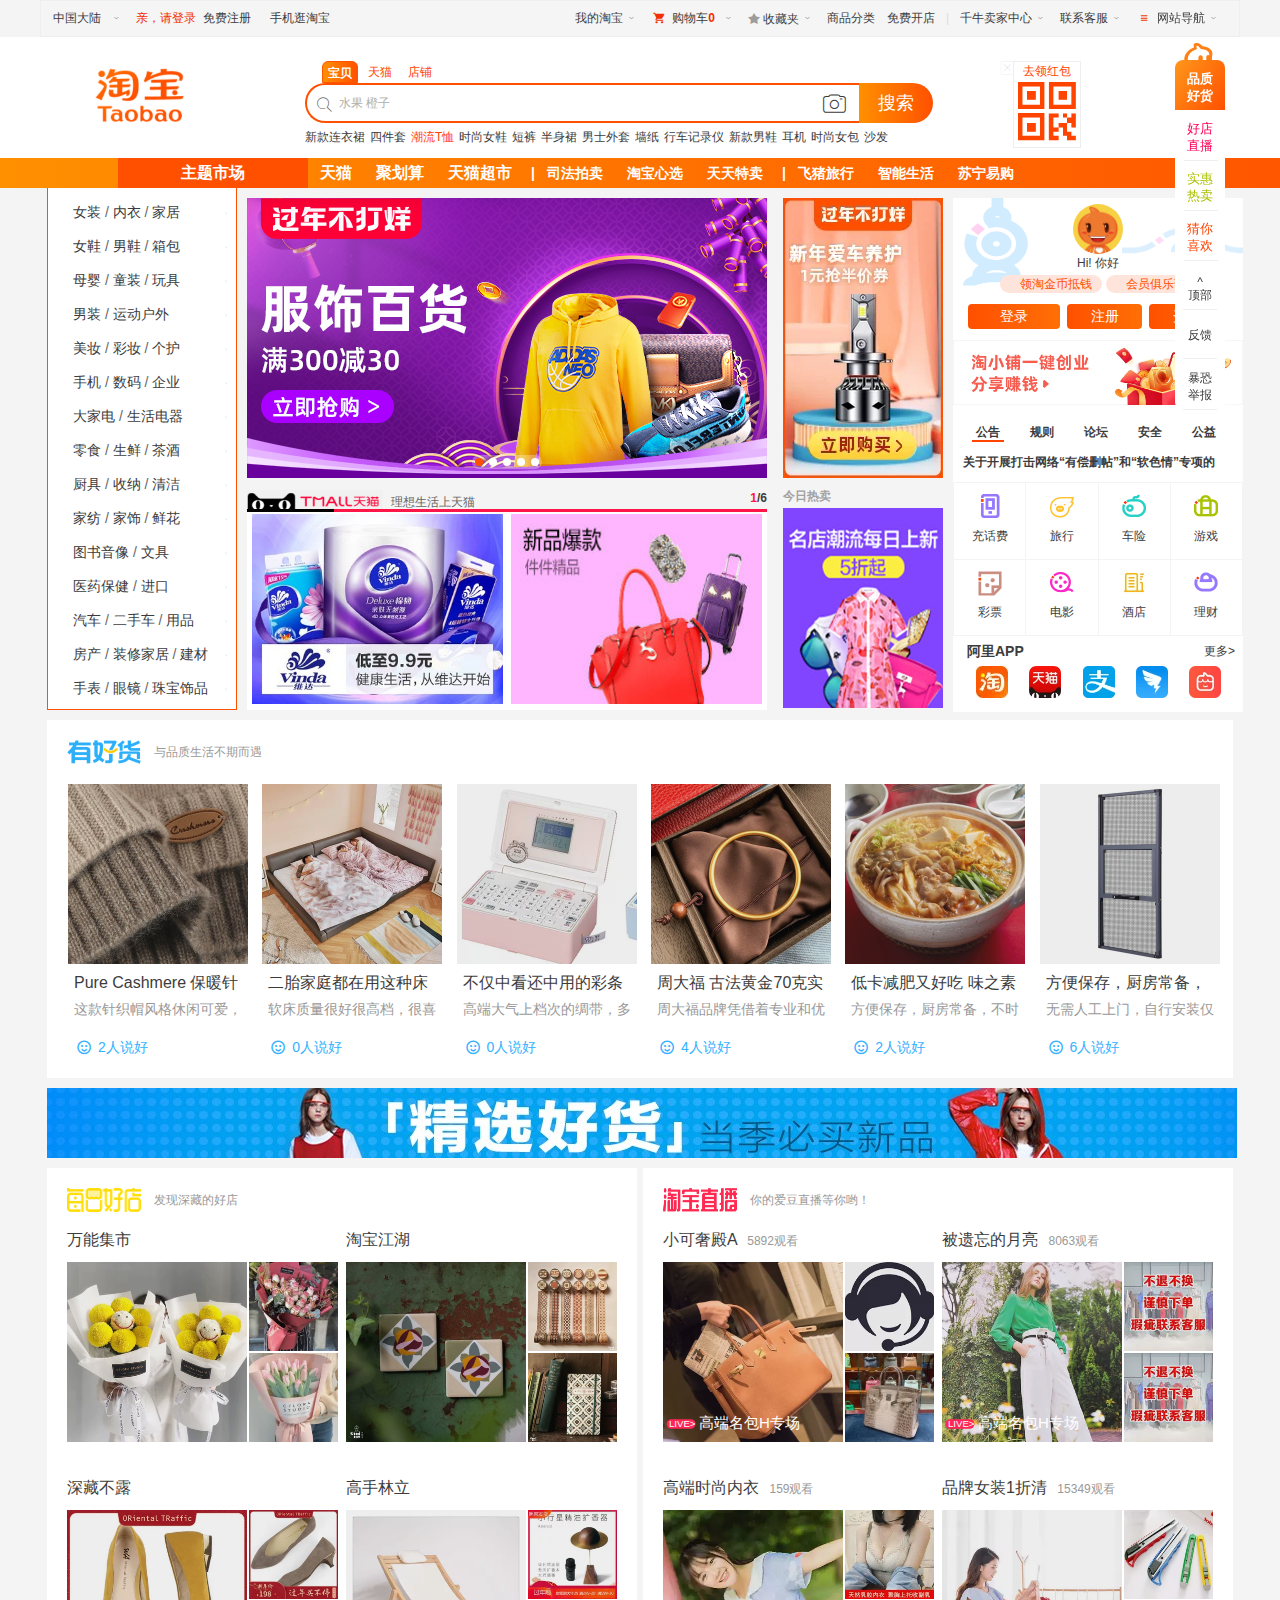
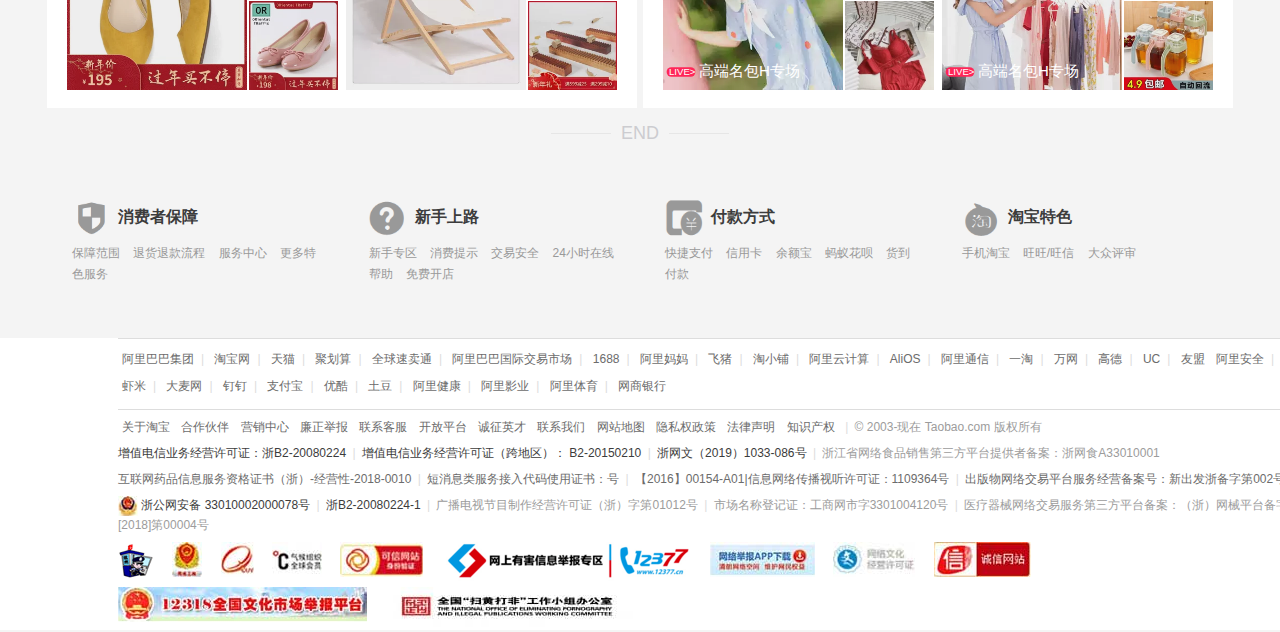
<file: index.html>
<!DOCTYPE html>
<html lang="en">

<head>
    <meta charset="UTF-8">
    <meta name="viewport" content="width=device-width, initial-scale=1.0">
    <title>淘宝网 - 淘！我喜欢</title>
    <link rel="stylesheet" href="css/index.css">
    <link rel="shortcut icon" type="image/x-icon" href="favicon.ico">
</head>

<body>
    <!-- 头部小灰框 -->
    <div class="headMessage clearfix layer">
        <div class="fl subM">
            <p class="lm zhong" style="color: #3c3c3c;">中国大陆</p>
            <span class="iconfont arrow">&#xe60b;</span>
            <div class="subMaue submaue">
                <ul>
                    <li>全球</li>
                    <li>中国大陆</li>
                    <li>中国澳门</li>
                    <li>中国台湾</li>
                    <li>中国香港</li>
                    <li>韩国</li>
                    <li>马来西亚</li>
                    <li>澳大利亚</li>
                    <li>新加坡</li>
                    <li>新西兰</li>
                    <li>加拿大</li>
                </ul>
            </div>
        </div>
        <div class="fl" style="padding-right: 0px;">
            <a class="login lm" href="#">亲，请登录</a>
        </div>

        <div class="fl" style="padding-left: 0px;">
            <a class="lm" href="#">免费注册</a>
        </div>
        <div class="fl">
            <a href="#">手机逛淘宝</a>
        </div>
        <div class="fr">
            <div class="fl subM">
                <a href="#">我的淘宝</a><span class="iconfont arrow ">&#xe60b;</span>
                <div class="subMaue submaueS">
                    <ul>
                        <li>已买到的宝贝</li>
                        <li>我的足迹</li>
                    </ul>
                </div>
            </div>
            <div class="fl subM clearfix">
                <p class="iconfont login">
                    &#xe6b8;
                </p>
                <a href="#">购物车</a>
                <strong class="login">
                    0
                </strong>
                <span class="iconfont arrow ">
                    &#xe60b;
                </span>
                <div class="subMaue" style="width: 350px;">
                    <button class="fr button">查看我的购物车</button>
                    <div class="fr">您购物车里还没有任何宝贝。</div>
                </div>
            </div>
            <div class="fl subM shou">
                <a href="#">
                    <span class="iconfont star">
                        &#xe60d;
                    </span>收藏夹</a>
                <span class="iconfont arrow">&#xe60b;</span>
                <div class="subMaue">
                    <ul>
                        <li>收藏的宝贝</li>
                        <li>收藏的店铺 </li>
                    </ul>
                </div>
            </div>
            <div class="fl">
                <a href="#">商品分类</a>
            </div>
            <div class="fl">
                <a href="#">免费开店</a>
            </div>
            <span class="shu">|</span>
            <div class="fl subM">
                <a href="#">千牛卖家中心</a>
                <span class="iconfont arrow">&#xe60b;</span>
                <div class="subMaue">
                    <ul>
                        <li>免费开店</li>
                        <li>已卖出的宝贝</li>
                        <li>出售中的宝贝</li>
                        <li>卖家服务市场</li>
                        <li>卖家培训中心</li>
                        <li>体检中心</li>
                        <li>问商友</li>
                    </ul>
                </div>
            </div>
            <div class="fl subM">
                <a href="#">联系客服</a>
                <span class="iconfont arrow">
                    &#xe60b;
                </span>
                <div class="subMaue">
                    <ul>
                        <li>消费者客服</li>
                        <li>卖家客服</li>
                    </ul>
                </div>
            </div>
            <div class="fl subM">
                <p class="iconfont search login">&#xe62b;
                </p>
                <a href="#">网站导航</a>
                <span class="iconfont arrow">&#xe60b;</span>
            </div>
        </div>
    </div>
    <!-- 头部广告 -->
    <!-- <div class="headAd">
        <div class="layer clearfix">
            <a href="#" class="fl">
                <img src="" alt="">
            </a>
            <ul class="fl">
                <li>
                    <a href="" class="fr">
                        <img src="" alt="">
                    </a>
                    <h3 class="fl"><a href=""></a></h3>
                    <p class="fl"><a href=""></a></p>
                </li>
            </ul>
        </div>
    </div> -->
    <!-- 头部搜索框 -->
    <div class="headSearch header-search">
        <!--  -->
        <div class="layer clearfix">
            <div class="left fl">
                <img src="images/1.png" alt="">
            </div>
            <div class="right fr">
                <div class="wrong ">
                    <i class="iconfont">&#xe611;</i>
                </div>
                <div class="Qr">
                    <span>去领红包</span>
                    <i class="iconfont QRcode">&#xe642;</i>
                </div>

            </div>
            <div class="main">
                <div class="top clearfix">
                    <ul>
                        <li class="checked">宝贝</li>
                        <li>天猫</li>
                        <li>店铺</li>
                    </ul>
                </div>
                <div class="inputs ">
                    <div class="first">
                        <i class="iconfont search">&#xe601;</i>
                        <input type="text" placeholder="水果 橙子">
                        <i class="iconfont picture">&#xe604;</i>
                    </div>
                    <button>搜索</button>
                </div>
                <div class="bottom clearfix">
                    <ul>
                        <li>新款连衣裙</li>
                        <li>四件套</li>
                        <li class="check">潮流T恤</li>
                        <li>时尚女鞋</li>
                        <li>短裤</li>
                        <li>半身裙</li>
                        <li>男士外套</li>
                        <li>墙纸</li>
                        <li>行车记录仪</li>
                        <li>新款男鞋</li>
                        <li>耳机</li>
                        <li>时尚女包</li>
                        <li>沙发</li>
                    </ul>
                </div>
            </div>
        </div>
    </div>
    <!-- 主体部分 -->
    <div class="container">
        <!-- 首页选择部分 -->
        <div class="firstScreen">
            <div class="chose layer clearfix">
                <h2 class="fl">主题市场</h2>
                <ul class="first fl">
                    <li><a href="#">天猫</a></li>
                    <li><a href="#">聚划算</a></li>
                    <li><a href="#">天猫超市</a></li>
                </ul>
                <span class="fl">|</span>
                <ul class="fl">
                    <li><a href="#">司法拍卖</a></li>
                    <li><a href="#">淘宝心选</a></li>
                    <li><a href="#">天天特卖</a></li>
                </ul>
                <span class="fl">|</span>
                <ul class="fl">
                    <li><a href="#">飞猪旅行</a></li>
                    <li><a href="#">智能生活</a></li>
                    <li><a href="#">苏宁易购</a></li>
                </ul>
            </div>
            <div class="main layer clearfix">
                <div class="contain">
                    <div class="center col">
                        <div class="top clearfix">
                            <div class="img1 fl">
                                <a href="#"><img src="images/3.jpg"></a>
                                <i class="zuo iconfont">&#xe609;</i>
                                <i class="you iconfont">&#xe637;</i>
                                <div class="dot clearfix">
                                    <span class="active"></span>
                                    <span></span>
                                    <span></span>
                                    <span></span>
                                    <span></span>
                                </div>
                            </div>
                            <div class="img2 fr">
                                <a href="#"><img src="images/4.jpg_.webp"></a>
                            </div>
                        </div>
                        <div class="bottom clearfix">
                            <div class="cat fl">
                                <div class="shang clearfix">
                                    <img src="images/3.png" class="tianmao">
                                    <em>理想生活上天猫</em>
                                    <span><i>1</i>/6</span>
                                    <div class="line"><span>
                                        </span></div>
                                </div>
                                <div class="Img">
                                    <a href="#"><img style="padding: 5px;" src="images/5.jpg"></a>
                                    <a href="#"><img src="images/6.jpg"></a>
                                    <i class="zuo iconfont">&#xe609;</i>
                                    <i class="you iconfont">&#xe637;</i>
                                </div>
                            </div>
                            <div class="today fr">
                                <h5>今日热卖</h5>
                                <a href="#"><img src="images/7.jpg"></a>
                            </div>
                        </div>
                    </div>
                    <div class="left col">
                        <ul>
                            <li>
                                <a href="#">女装</a>
                                <span>/</span>
                                <a href="#">内衣</a>
                                <span>/</span>
                                <a href="#">家居</a>
                                <i class="iconfont">&#xe637;</i>
                            </li>
                            <li>
                                <a href="#">女鞋</a>
                                <span>/</span>
                                <a href="#">男鞋</a>
                                <span>/</span>
                                <a href="#">箱包</a>
                                <i class="iconfont">&#xe637;</i>
                            </li>
                            <li>
                                <a href="#">母婴</a>
                                <span>/</span>
                                <a href="#">童装</a>
                                <span>/</span>
                                <a href="#">玩具</a>
                                <i class="iconfont">&#xe637;</i>
                            </li>
                            <li>
                                <a href="#">男装</a>
                                <span>/</span>
                                <a href="#">运动户外</a>
                                <i class="iconfont">&#xe637;</i>
                            </li>
                            <li>
                                <a href="#">美妆</a>
                                <span>/</span>
                                <a href="#">彩妆</a>
                                <span>/</span>
                                <a href="#">个护</a>
                                <i class="iconfont">&#xe637;</i>
                            </li>
                            <li>
                                <a href="#">手机</a>
                                <span>/</span>
                                <a href="#">数码</a>
                                <span>/</span>
                                <a href="#">企业</a>
                                <i class="iconfont">&#xe637;</i>
                            </li>
                            <li>
                                <a href="#">大家电</a>
                                <span>/</span>
                                <a href="#">生活电器</a>
                                <i class="iconfont">&#xe637;</i>
                            </li>
                            <li>
                                <a href="#">零食</a>
                                <span>/</span>
                                <a href="#">生鲜</a>
                                <span>/</span>
                                <a href="#">茶酒</a>
                                <i class="iconfont">&#xe637;</i>
                            </li>
                            <li>
                                <a href="#">厨具</a>
                                <span>/</span>
                                <a href="#">收纳</a>
                                <span>/</span>
                                <a href="#">清洁</a>
                                <i class="iconfont">&#xe637;</i>
                            </li>
                            <li>
                                <a href="#">家纺</a>
                                <span>/</span>
                                <a href="#">家饰</a>
                                <span>/</span>
                                <a href="#">鲜花</a>
                                <i class="iconfont">&#xe637;</i>
                            </li>
                            <li>
                                <a href="#">图书音像</a>
                                <span>/</span>
                                <a href="#">文具</a>
                                <i class="iconfont">&#xe637;</i>
                            </li>
                            <li>
                                <a href="#">医药保健</a>
                                <span>/</span>
                                <a href="#">进口</a>
                                <i class="iconfont">&#xe637;</i>
                            </li>
                            <li>
                                <a href="#">汽车</a>
                                <span>/</span>
                                <a href="#">二手车</a>
                                <span>/</span>
                                <a href="#">用品</a>
                                <i class="iconfont">&#xe637;</i>
                            </li>
                            <li>
                                <a href="#">房产</a>
                                <span>/</span>
                                <a href="#">装修家居</a>
                                <span>/</span>
                                <a href="#">建材</a>
                                <i class="iconfont">&#xe637;</i>
                            </li>
                            <li>
                                <a href="#">手表</a>
                                <span>/</span>
                                <a href="#">眼镜</a>
                                <span>/</span>
                                <a href="#">珠宝饰品</a>
                                <i class="iconfont">&#xe637;</i>
                            </li>
                        </ul>
                    </div>
                    <div class="right col">
                        <div class="user">
                            <a href="#" class="tubiao"><img src="images/right1.jpg" alt=""></a>
                            <span>Hi! 你好</span>
                            <p>
                                <a href="#" class="glod">领淘金币抵钱</a>
                                <a href="#" class="club">会员俱乐部</a>
                            </p>
                            <div class="btn">
                                <button class="rea">登录</button>
                                <button>注册</button>
                                <button>开店</button>
                            </div>
                        </div>
                        <div class="ad"><img src="images/right3.jpg" alt=""></div>
                        <div class="mid">
                            <ul class="clearfix">
                                <li class="active"><a href="#">公告</a></li>
                                <li><a href="#">规则</a></li>
                                <li><a href="#">论坛</a></li>
                                <li><a href="#">安全</a></li>
                                <li><a href="#">公益</a></li>
                            </ul>
                            <div><a href="#">关于开展打击网络“有偿删帖”和“软色情”专项的</a></div>
                        </div>
                        <table class="table">
                            <tr>
                                <td class="item1">
                                    <a href="#">
                                        <span></span>
                                        <p>充话费</p>
                                    </a>
                                </td>
                                <td class="item2">
                                    <a href="#">
                                        <span></span>
                                        <p>旅行</p>
                                    </a>
                                </td>
                                <td class="item3">
                                    <a href="#">
                                        <span></span>
                                        <p>车险</p>
                                    </a>
                                </td>
                                <td class="item4">
                                    <a href="#">
                                        <span></span>
                                        <p>游戏</p>
                                    </a>
                                </td>
                            </tr>
                            <tr>
                                <td class="item5">
                                    <a href="#">
                                        <span></span>
                                        <p>彩票</p>
                                    </a>
                                </td>
                                <td class="item6">
                                    <a href="#">
                                        <span></span>
                                        <p>电影</p>
                                    </a>
                                </td>
                                <td class="item7">
                                    <a href="#">
                                        <span></span>
                                        <p>酒店</p>
                                    </a>
                                </td>
                                <td class="item8">
                                    <a href="#">
                                        <span></span>
                                        <p>理财</p>
                                    </a>
                                </td>
                            </tr>
                        </table>
                        <div class="bottom">
                            <h3>阿里APP</h3>
                            <div class="picture">
                                <a href="#"><img src="images/right4.webp"></a>
                                <a href="#"><img src="images/right5.webp"></a>
                                <a href="#"><img src="images/right6.webp"></a>
                                <a href="#"><img src="images/right7.webp"></a>
                                <a href="#"><img src="images/right8.webp"></a>
                            </div>
                            <a href="#" class="more">更多></a>
                        </div>
                    </div>
                </div>
            </div>
        </div>
        <!-- 有好货和小广告 -->
        <div class="layer">
            <div class="Hao">
                <div class="top clearfix">
                    <h3>
                        <em>有好货</em>
                        <img src="images/havefine.png" alt="">
                    </h3>
                    <span>与品质生活不期而遇</span>
                </div>
                <ul>
                    <li>
                        <a href="#">
                            <div>
                                <img src="images/hao1.jpg_.webp">
                            </div>
                            <h4>Pure Cashmere 保暖针织帽</h4>
                            <p>这款针织帽风格休闲可爱，帽口双面装饰设计，非常有层次感，带上也会更舒服，简约的外型，柔软的纯羊绒面料，既美观又保暖。</p>
                        </a>
                        <p>
                            <i class="iconfont">&#xe62e;</i>
                            2人说好
                        </p>
                    </li>
                    <li>
                        <a href="#">
                            <div>
                                <img src="images/hao2.jpg_.webp">
                            </div>
                            <h4>二胎家庭都在用这种床</h4>
                            <p>软床质量很好很高档，很喜欢外观高档，工艺精湛，气味不大，直观上有档次，厚重。</p>
                        </a>
                        <p>
                            <i class="iconfont">&#xe62e;</i>
                            0人说好
                        </p>
                    </li>
                    <li>
                        <a href="#">
                            <div>
                                <img src="images/hao3.jpg_.webp">
                            </div>
                            <h4>不仅中看还中用的彩条打印机</h4>
                            <p>高端大气上档次的绸带，多种字体颜色可选</p>
                        </a>
                        <p><i class="iconfont">&#xe62e;</i>
                            0人说好</p>
                    </li>
                    <li>
                        <a href="#">
                            <div>
                                <img src="images/hao4.jpg_.webp">
                            </div>
                            <h4>周大福 古法黄金70克实心手镯</h4>
                            <p>周大福品牌凭借着专业和优质的珠宝首饰设计，打造了全球华人第一珠宝品牌的形象，深受消费者的喜爱。采用优质足金材质打造而成，给你带来极致奢华的视觉享受，加上精细的做工工艺，完美展现女性优雅动人气质，简洁流畅的线条，增添几分灵动美感。
                            </p>
                        </a>
                        <p><i class="iconfont">&#xe62e;</i>
                            4人说好</p>
                    </li>
                    <li>
                        <a href="#">
                            <div>
                                <img src="images/hao5.jpg_.webp">
                            </div>
                            <h4>低卡减肥又好吃 味之素泡菜火锅料</h4>
                            <p>
                                方便保存，厨房常备，不时之需。
                            </p>
                        </a>
                        <p><i class="iconfont">&#xe62e;</i>
                            2人说好</p>
                    </li>
                    <li>
                        <a href="#">
                            <div>
                                <img src="images/hao6.jpg_.webp">
                            </div>
                            <h4>方便保存，厨房常备，不时之需。</h4>
                            <p>无需人工上门，自行安装仅需20秒。</p>
                        </a>
                        <p><i class="iconfont">&#xe62e;</i>
                            6人说好</p>
                    </li>
                </ul>
            </div>
            <div class="Ad">
                <img src="images/ad.jpg">
            </div>
        </div>
        <!-- 每日好店和淘宝直播 -->
        <div class="secondScreen layer clearfix">
            <div class="goodshop fl">
                <div class="top clearfix">
                    <h3>
                        <em>每日好店</em>
                        <img src="images/goodshop.png">
                    </h3>
                    <span>发现深藏的好店</span>
                </div>
                <div class="item fl" style="padding-left: 12px;">
                    <h4>万能集市</h4>
                    <div class="picture clearfix">
                        <div class="left fl">
                            <img src="images/good1.jpg_.webp">
                        </div>
                        <div class="right fr">
                            <div class="IMG">
                                <img src="images/good2.jpg_.webp">
                            </div>
                            <div class="IMG">
                                <img src="images/good3.jpg_.webp">
                            </div>

                        </div>
                    </div>

                </div>
                <div class="item fl">
                    <h4>淘宝江湖</h4>
                    <div class="picture clearfix">
                        <div class="left fl">
                            <img src="images/good4.jpg_.webp">
                        </div>
                        <div class="right fr">
                            <div class="IMG">
                                <img src="images/good5.jpg_.webp">
                            </div>
                            <div class="IMG">
                                <img src="images/good6.jpg_.webp">
                            </div>

                        </div>
                    </div>

                </div>
                <div class="item fl" style="padding-left: 12px;">
                    <h4>深藏不露</h4>
                    <div class="picture clearfix">
                        <div class="left fl">
                            <img src="images/good7.jpg_.webp">
                        </div>
                        <div class="right fr">
                            <div class="IMG">
                                <img src="images/good8.jpg_.webp">
                            </div>
                            <div class="IMG">
                                <img src="images/good9.jpg_.webp">
                            </div>

                        </div>
                    </div>

                </div>
                <div class="item fl">
                    <h4>高手林立</h4>
                    <div class="picture clearfix">
                        <div class="left fl">
                            <img src="images/good10.jpg_.webp">
                        </div>
                        <div class="right fr">
                            <div class="IMG">
                                <img src="images/good11.jpg_.webp">
                            </div>
                            <div class="IMG">
                                <img src="images/good12.jpg_.webp">
                            </div>

                        </div>
                    </div>

                </div>
            </div>
            <div class="live fl" style="margin-left: 6px;">
                <div class="top clearfix">
                    <h3>
                        <em>淘宝直播</em>
                        <img src="images/live.png">
                    </h3>
                    <span>你的爱豆直播等你哟！</span>
                </div>
                <div class="item fl" style="padding-left: 12px;">
                    <h4>
                        <span class="title">小可奢殿A</span>
                        <span class="subtitle">5892观看</span>
                    </h4>
                    <div class="picture clearfix">
                        <div class="left fl">
                            <img src="images/live1.jpg_.webp">
                            <span>
                                <p>LIVE></p>高端名包H专场
                            </span>
                        </div>
                        <div class="right fr">
                            <div class="IMG">
                                <img src="images/live2.jpg_.webp">
                            </div>
                            <div class="IMG">
                                <img src="images/live3.jpg_.webp">
                            </div>

                        </div>
                    </div>

                </div>
                <div class="item fl">
                    <h4><span class="title">被遗忘的月亮</span>
                        <span class="subtitle">8063观看</span>
                    </h4>
                    <div class="picture clearfix">
                        <div class="left fl">
                            <img src="images/live4.jpg_.webp">
                            <span>
                                <p>LIVE></p>高端名包H专场
                            </span>
                        </div>
                        <div class="right fr">
                            <div class="IMG">
                                <img src="images/live5.jpg_.webp">
                            </div>
                            <div class="IMG">
                                <img src="images/live5.jpg_.webp">
                            </div>

                        </div>
                    </div>

                </div>
                <div class="item fl" style="padding-left: 12px;">
                    <h4><span class="title">高端时尚内衣</span>
                        <span class="subtitle">159观看</span>
                    </h4>
                    <div class="picture clearfix">
                        <div class="left fl">
                            <img src="images/live6.jpg_.webp">
                            <span>
                                <p>LIVE></p>高端名包H专场
                            </span>
                        </div>
                        <div class="right fr">
                            <div class="IMG">
                                <img src="images/live7.jpg_.webp">
                            </div>
                            <div class="IMG">
                                <img src="images/live8.jpg_.webp">
                            </div>

                        </div>
                    </div>

                </div>
                <div class="item fl">
                    <h4><span class="title">品牌女装1折清</span>
                        <span class="subtitle">15349观看</span>
                    </h4>
                    <div class="picture clearfix">
                        <div class="left fl">
                            <img src="images/live9.jpg_.webp">
                            <span>
                                <p>LIVE></p>高端名包H专场
                            </span>
                        </div>
                        <div class="right fr">
                            <div class="IMG">
                                <img src="images/live10.jpg_.webp">
                            </div>
                            <div class="IMG">
                                <img src="images/live11.jpg_.webp">
                            </div>

                        </div>
                    </div>

                </div>
            </div>
        </div>
        <!-- 侧边固定定位 -->
        <div class="aside">
            <i class="iconfont">&#xe600;</i>
            <ul>
                <li class="col first"><a href="#">品质好货</a></li>
                <li class="col second"><a href="#">好店直播</a></li>
                <li class="col third"><a href="#">实惠热卖</a></li>
                <li class="col forth"><a href="#">猜你喜欢</a></li>
                <li>
                    <a href="#">
                        <p>^</p>顶部
                    </a></li>
                <li class="fankui"><a href="#">反馈</a></li>
                <li class="last"><a href="#">暴恐举报</a></li>
            </ul>
        </div>
    </div>
    <!-- END -->
    <div class="END layer">
        <div class="End"><span>END</span></div>
        <div class="bottom clearfix">
            <div class="item1 normal fl">
                <span><img src="images/bottom1.png">消费者保障</span>
                <div class="tips">
                    <a href="#">保障范围</a>
                    <a href="#">退货退款流程</a>
                    <a href="#">服务中心</a>
                    <a href="#">更多特色服务</a>
                </div>
            </div>
            <div class="item2 normal fl ">
                <span><img src="images/bottom2.png">新手上路</span>
                <div class="tips">
                    <a href="#">新手专区</a>
                    <a href="#">消费提示</a>
                    <a href="#">交易安全</a>
                    <a href="#">24小时在线帮助</a>
                    <a href="#">免费开店</a>
                </div>
            </div>
            <div class="item3 normal fl ">
                <span><img src="images/bottom3.png">付款方式</span>
                <div class="tips">
                    <a href="#">快捷支付</a>
                    <a href="#">信用卡</a>
                    <a href="#">余额宝</a>
                    <a href="#">蚂蚁花呗</a>
                    <a href="#">货到付款</a>
                </div>
            </div>
            <div class="item4 normal fl">
                <span><img src="images/bottom4.png">淘宝特色</span>
                <div class="tips">
                    <a href="#">手机淘宝</a>
                    <a href="#">旺旺/旺信</a>
                    <a href="#">大众评审</a>
                </div>
            </div>
        </div>
    </div>
    <!-- foot -->
    <div class="foot layer">
        <div class="top">
            <ul>
                <li><a href="#">阿里巴巴集团</a><span>|</span></li>
                <li><a href="#">淘宝网</a><span>|</span></li>
                <li><a href="#">天猫</a><span>|</span></li>
                <li><a href="#">聚划算</a><span>|</span></li>
                <li><a href="#">全球速卖通</a><span>|</span></li>
                <li><a href="#">阿里巴巴国际交易市场</a><span>|</span></li>
                <li><a href="#">1688</a><span>|</span></li>
                <li><a href="#">阿里妈妈</a><span>|</span></li>
                <li><a href="#">飞猪</a><span>|</span></li>
                <li><a href="#">淘小铺</a><span>|</span></li>
                <li><a href="#">阿里云计算</a><span>|</span></li>
                <li><a href="#">AliOS</a><span>|</span></li>
                <li><a href="#">阿里通信</a><span>|</span></li>
                <li><a href="#">一淘</a><span>|</span></li>
                <li><a href="#">万网</a><span>|</span></li>
                <li><a href="#">高德</a><span>|</span></li>
                <li><a href="#">UC</a><span>|</span></li>
                <li><a href="#">友盟</a></li>
                <li><a href="#">阿里安全</a><span>|</span></li>
                <li><a href="#">虾米</a><span>|</span></li>
                <li><a href="#">大麦网</a><span>|</span></li>
                <li><a href="#">钉钉</a><span>|</span></li>
                <li><a href="#">支付宝</a><span>|</span></li>
                <li><a href="#">优酷</a><span>|</span></li>
                <li><a href="#">土豆</a><span>|</span></li>
                <li><a href="#">阿里健康</a><span>|</span></li>
                <li><a href="#">阿里影业</a><span>|</span></li>
                <li><a href="#">阿里体育</a><span>|</span></li>
                <li><a href="#">网商银行</a></li>
            </ul>
        </div>
        <div class="bottom">
            <div class="bottom_top">
                <p class="first">
                    <span>关于淘宝</span>
                    <span>合作伙伴</span>
                    <span>营销中心</span>
                    <span>廉正举报</span>
                    <span>联系客服</span>
                    <span>开放平台</span>
                    <span>诚征英才</span>
                    <span>联系我们</span>
                    <span>网站地图</span>
                    <span>隐私权政策</span>
                    <span>法律声明</span>
                    <span>知识产权</span>
                    <i>|</i>
                    <em>© 2003-现在 Taobao.com 版权所有</em>
                </p>
                <p class="second">
                    <span class="col">增值电信业务经营许可证：浙B2-20080224</span>
                    <i>|</i>
                    <span class="col">增值电信业务经营许可证（跨地区）： B2-20150210</span>
                    <i>|</i>
                    <span class="col">浙网文（2019）1033-086号</span>
                    <i>|</i>
                    <span>浙江省网络食品销售第三方平台提供者备案：浙网食A33010001</span>
                </p>
                <p class="thrid">
                    <span>互联网药品信息服务资格证书（浙）-经营性-2018-0010</span>
                    <i>|</i>
                    <span>短消息类服务接入代码使用证书：号</span>
                    <i>|</i>
                    <span>【2016】00154-A01|信息网络传播视听许可证：1109364号</span>
                    <i>|</i>
                    <span>出版物网络交易平台服务经营备案号：新出发浙备字第002号</span>
                </p>
                <p class="forth">
                    <span class="picture">
                    </span>
                    <span class="col">浙公网安备 33010002000078号 </span>
                    <i>|</i>
                    <span class="col">浙B2-20080224-1</span>
                    <i>|</i>
                    <span>广播电视节目制作经营许可证（浙）字第01012号</span>
                    <i>|</i>
                    <span>市场名称登记证：工商网市字3301004120号</span>
                    <i>|</i>
                    <span>医疗器械网络交易服务第三方平台备案：（浙）网械平台备字[2018]第00004号</span>
                </p>
            </div>
            <div class="IMG">
                <span class="pic img1"></span>
                <span class="pic img2"></span>
                <span class="pic img3"></span>
                <span class="pic img4"></span>
                <span class="pic img5"></span>
                <span class="pic img6"></span>
                <span class="pic img7"></span>
                <span class="pic img8"></span>
                <span class="pic img9"></span>
                <span class="pic img10"></span>
                <span class="pic img11"></span>
            </div>
        </div>
    </div>
</body>

</html>
</file>
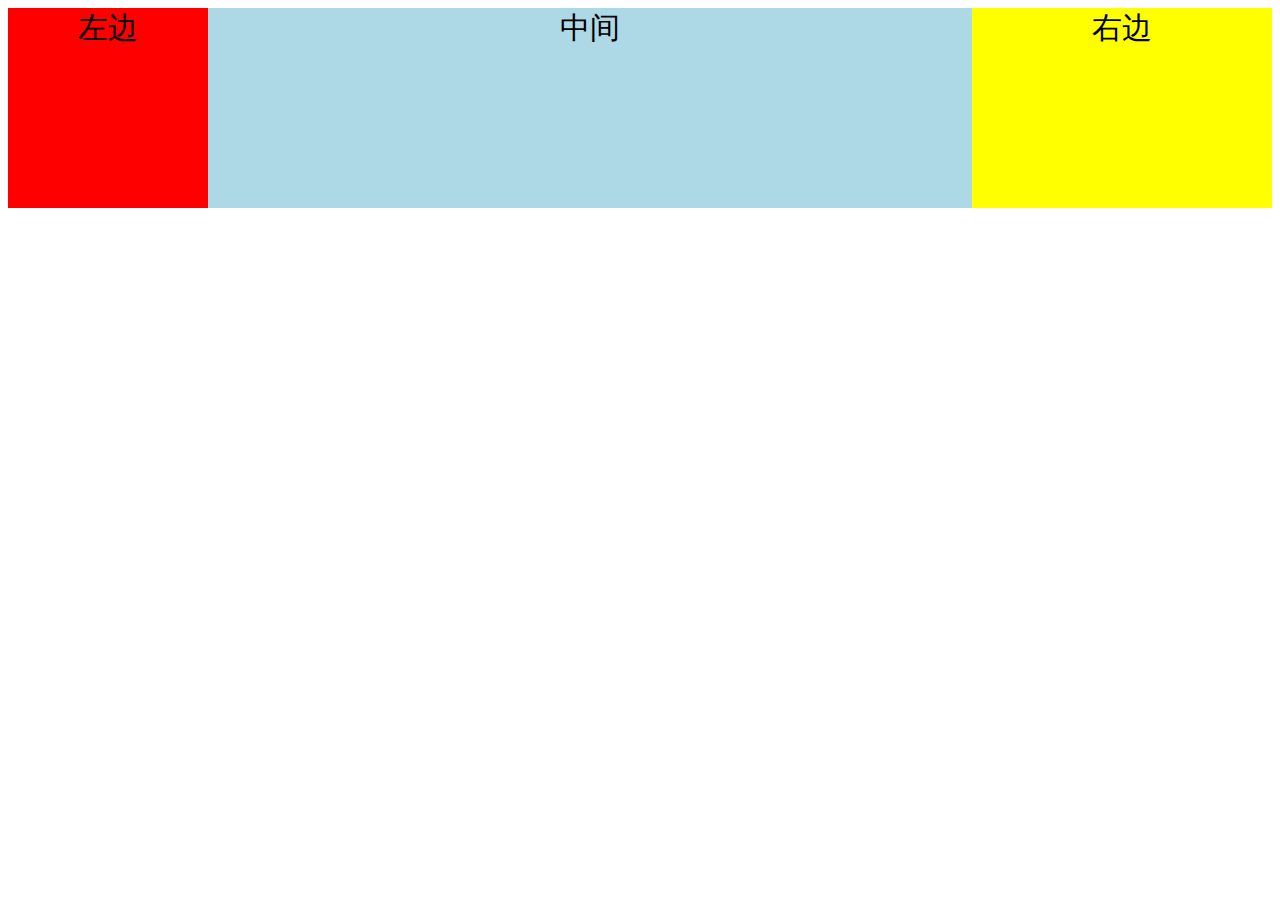
<file: text.html>
<!DOCTYPE html>
<html lang="en">
<head>
    <meta charset="UTF-8">
    <meta name="viewport" content="width=device-width, initial-scale=1.0">
    <title>Document</title>
    <style>
        .clearfix::after{
            content: "";
            display: block;
            clear: both;
        }
        /* .container{
            padding-left: 200px;
            padding-right: 300px;
        }
        .col{
            float: left;
            position: relative;
            height: 200px;
            font-size: 30px;
            text-align: center;
        }
        .center{
            background-color: lightblue;
            width: 100%;
        }
        .left{
            background-color: red;
            width: 200px;
            margin-left: -100%;
            left: -200px;
        }
        .right{
            background-color: yellow;
            width: 300px;
            margin-right: -300px;
        } */
        .col{
            float: left;
            height: 200px;
            font-size: 30px;
            text-align: center;
        }
        .center{
            background-color: lightblue;
            width: 100%;
        }
        .left{
            background-color: red;
            width: 200px;
            margin-left: -100%;
        }
        .right{
            background-color: yellow;
            width: 300px;
            margin-left: -300px;
        }
        .main{
            margin-right: 300px;
            margin-left: 200px;
            height: 200px;
        }
    </style>
</head>
<body>
    <div class="container clearfix">
        <!-- <div class="col center">中间</div> -->
        <div class="center col">
            <div class="main">
                中间
            </div>
        </div>
        <div class="col left">左边</div>
        <div class="col right">右边</div>
    </div>
</body>
</html>
</file>
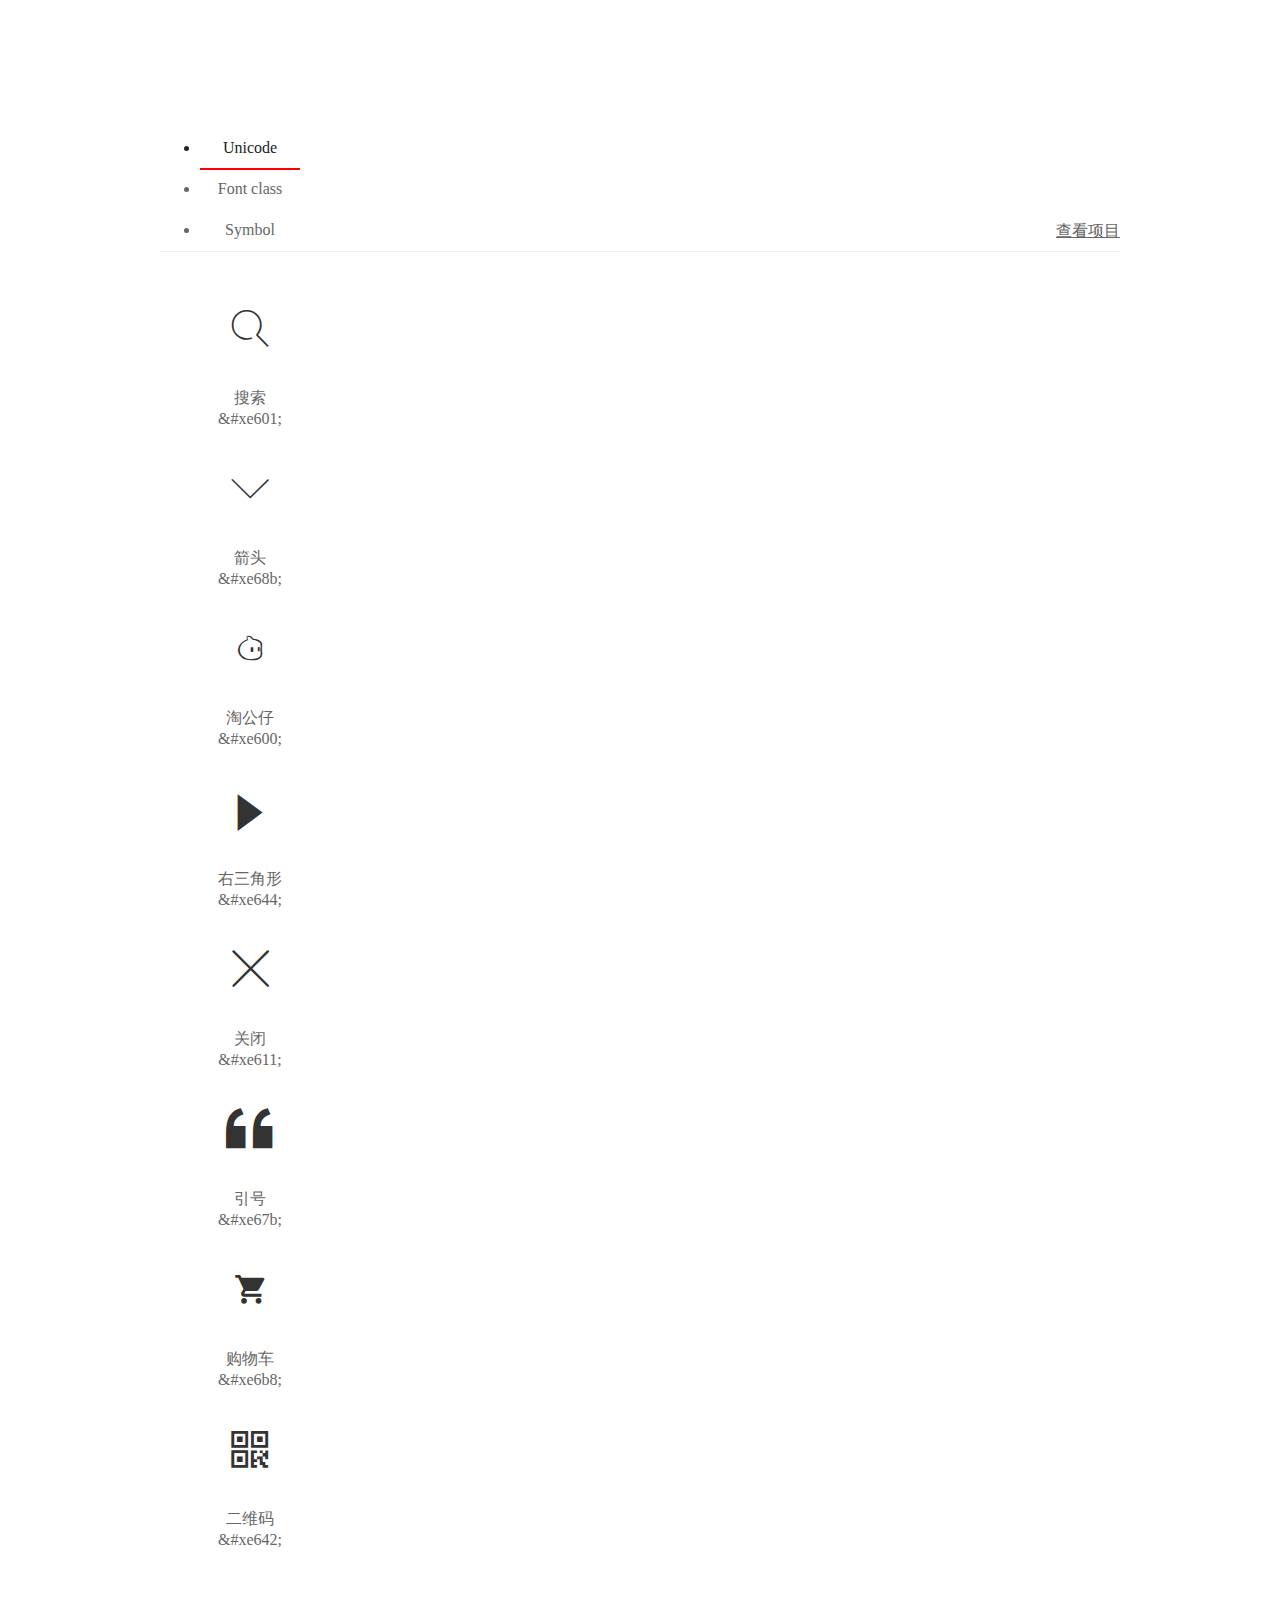
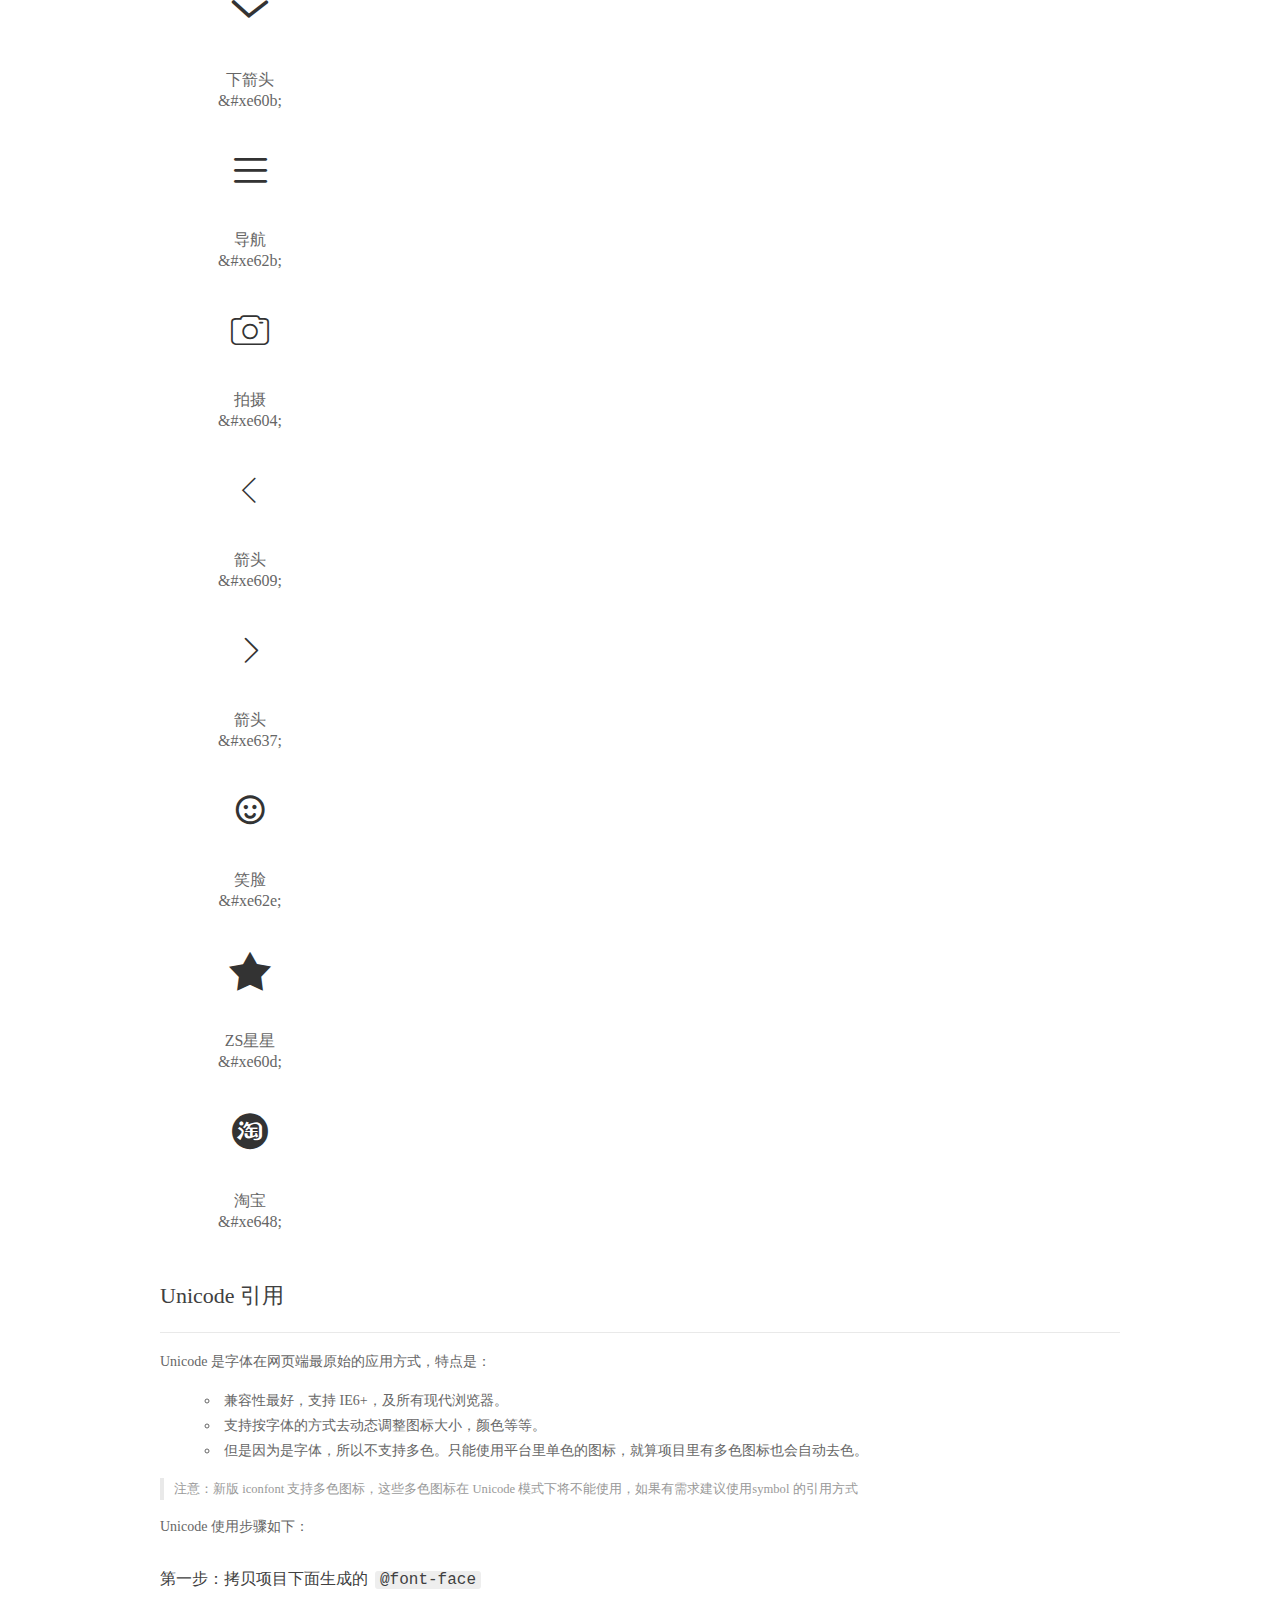
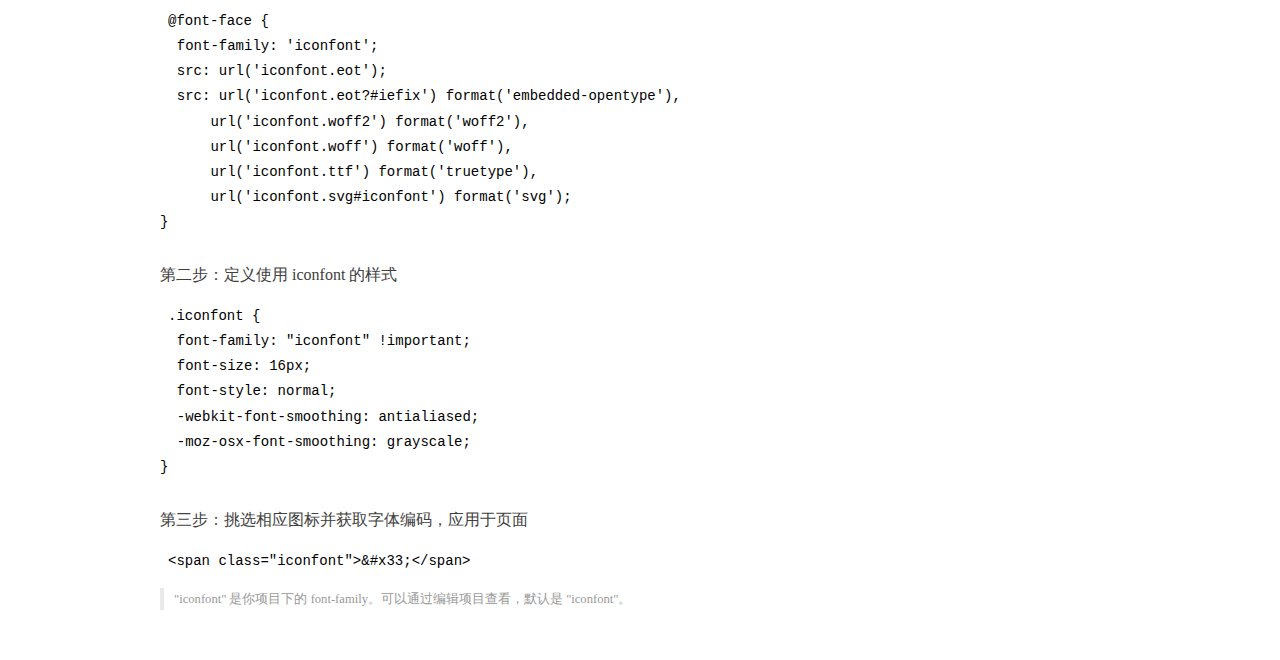
<file: font/demo_index.html>
<!DOCTYPE html>
<html>
<head>
  <meta charset="utf-8"/>
  <title>IconFont Demo</title>
  <link rel="shortcut icon" href="https://img.alicdn.com/tps/i4/TB1_oz6GVXXXXaFXpXXJDFnIXXX-64-64.ico" type="image/x-icon"/>
  <link rel="stylesheet" href="https://g.alicdn.com/thx/cube/1.3.2/cube.min.css">
  <link rel="stylesheet" href="demo.css">
  <link rel="stylesheet" href="iconfont.css">
  <script src="iconfont.js"></script>
  <!-- jQuery -->
  <script src="https://a1.alicdn.com/oss/uploads/2018/12/26/7bfddb60-08e8-11e9-9b04-53e73bb6408b.js"></script>
  <!-- 代码高亮 -->
  <script src="https://a1.alicdn.com/oss/uploads/2018/12/26/a3f714d0-08e6-11e9-8a15-ebf944d7534c.js"></script>
</head>
<body>
  <div class="main">
    <h1 class="logo"><a href="https://www.iconfont.cn/" title="iconfont 首页" target="_blank">&#xe86b;</a></h1>
    <div class="nav-tabs">
      <ul id="tabs" class="dib-box">
        <li class="dib active"><span>Unicode</span></li>
        <li class="dib"><span>Font class</span></li>
        <li class="dib"><span>Symbol</span></li>
      </ul>
      
      <a href="https://www.iconfont.cn/manage/index?manage_type=myprojects&projectId=2354902" target="_blank" class="nav-more">查看项目</a>
      
    </div>
    <div class="tab-container">
      <div class="content unicode" style="display: block;">
          <ul class="icon_lists dib-box">
          
            <li class="dib">
              <span class="icon iconfont">&#xe601;</span>
                <div class="name">搜索</div>
                <div class="code-name">&amp;#xe601;</div>
              </li>
          
            <li class="dib">
              <span class="icon iconfont">&#xe68b;</span>
                <div class="name">箭头</div>
                <div class="code-name">&amp;#xe68b;</div>
              </li>
          
            <li class="dib">
              <span class="icon iconfont">&#xe600;</span>
                <div class="name">淘公仔</div>
                <div class="code-name">&amp;#xe600;</div>
              </li>
          
            <li class="dib">
              <span class="icon iconfont">&#xe644;</span>
                <div class="name">右三角形</div>
                <div class="code-name">&amp;#xe644;</div>
              </li>
          
            <li class="dib">
              <span class="icon iconfont">&#xe611;</span>
                <div class="name">关闭</div>
                <div class="code-name">&amp;#xe611;</div>
              </li>
          
            <li class="dib">
              <span class="icon iconfont">&#xe67b;</span>
                <div class="name">引号</div>
                <div class="code-name">&amp;#xe67b;</div>
              </li>
          
            <li class="dib">
              <span class="icon iconfont">&#xe6b8;</span>
                <div class="name">购物车</div>
                <div class="code-name">&amp;#xe6b8;</div>
              </li>
          
            <li class="dib">
              <span class="icon iconfont">&#xe642;</span>
                <div class="name">二维码</div>
                <div class="code-name">&amp;#xe642;</div>
              </li>
          
            <li class="dib">
              <span class="icon iconfont">&#xe60b;</span>
                <div class="name">下箭头</div>
                <div class="code-name">&amp;#xe60b;</div>
              </li>
          
            <li class="dib">
              <span class="icon iconfont">&#xe62b;</span>
                <div class="name">导航</div>
                <div class="code-name">&amp;#xe62b;</div>
              </li>
          
            <li class="dib">
              <span class="icon iconfont">&#xe604;</span>
                <div class="name">拍摄</div>
                <div class="code-name">&amp;#xe604;</div>
              </li>
          
            <li class="dib">
              <span class="icon iconfont">&#xe609;</span>
                <div class="name">箭头</div>
                <div class="code-name">&amp;#xe609;</div>
              </li>
          
            <li class="dib">
              <span class="icon iconfont">&#xe637;</span>
                <div class="name">箭头</div>
                <div class="code-name">&amp;#xe637;</div>
              </li>
          
            <li class="dib">
              <span class="icon iconfont">&#xe62e;</span>
                <div class="name">笑脸</div>
                <div class="code-name">&amp;#xe62e;</div>
              </li>
          
            <li class="dib">
              <span class="icon iconfont">&#xe60d;</span>
                <div class="name">ZS星星</div>
                <div class="code-name">&amp;#xe60d;</div>
              </li>
          
            <li class="dib">
              <span class="icon iconfont">&#xe648;</span>
                <div class="name">淘宝</div>
                <div class="code-name">&amp;#xe648;</div>
              </li>
          
          </ul>
          <div class="article markdown">
          <h2 id="unicode-">Unicode 引用</h2>
          <hr>

          <p>Unicode 是字体在网页端最原始的应用方式，特点是：</p>
          <ul>
            <li>兼容性最好，支持 IE6+，及所有现代浏览器。</li>
            <li>支持按字体的方式去动态调整图标大小，颜色等等。</li>
            <li>但是因为是字体，所以不支持多色。只能使用平台里单色的图标，就算项目里有多色图标也会自动去色。</li>
          </ul>
          <blockquote>
            <p>注意：新版 iconfont 支持多色图标，这些多色图标在 Unicode 模式下将不能使用，如果有需求建议使用symbol 的引用方式</p>
          </blockquote>
          <p>Unicode 使用步骤如下：</p>
          <h3 id="-font-face">第一步：拷贝项目下面生成的 <code>@font-face</code></h3>
<pre><code class="language-css"
>@font-face {
  font-family: 'iconfont';
  src: url('iconfont.eot');
  src: url('iconfont.eot?#iefix') format('embedded-opentype'),
      url('iconfont.woff2') format('woff2'),
      url('iconfont.woff') format('woff'),
      url('iconfont.ttf') format('truetype'),
      url('iconfont.svg#iconfont') format('svg');
}
</code></pre>
          <h3 id="-iconfont-">第二步：定义使用 iconfont 的样式</h3>
<pre><code class="language-css"
>.iconfont {
  font-family: "iconfont" !important;
  font-size: 16px;
  font-style: normal;
  -webkit-font-smoothing: antialiased;
  -moz-osx-font-smoothing: grayscale;
}
</code></pre>
          <h3 id="-">第三步：挑选相应图标并获取字体编码，应用于页面</h3>
<pre>
<code class="language-html"
>&lt;span class="iconfont"&gt;&amp;#x33;&lt;/span&gt;
</code></pre>
          <blockquote>
            <p>"iconfont" 是你项目下的 font-family。可以通过编辑项目查看，默认是 "iconfont"。</p>
          </blockquote>
          </div>
      </div>
      <div class="content font-class">
        <ul class="icon_lists dib-box">
          
          <li class="dib">
            <span class="icon iconfont icon-sousuoicon"></span>
            <div class="name">
              搜索
            </div>
            <div class="code-name">.icon-sousuoicon
            </div>
          </li>
          
          <li class="dib">
            <span class="icon iconfont icon-arrowRight-copy"></span>
            <div class="name">
              箭头
            </div>
            <div class="code-name">.icon-arrowRight-copy
            </div>
          </li>
          
          <li class="dib">
            <span class="icon iconfont icon-taogongzi"></span>
            <div class="name">
              淘公仔
            </div>
            <div class="code-name">.icon-taogongzi
            </div>
          </li>
          
          <li class="dib">
            <span class="icon iconfont icon-yousanjiaoxing"></span>
            <div class="name">
              右三角形
            </div>
            <div class="code-name">.icon-yousanjiaoxing
            </div>
          </li>
          
          <li class="dib">
            <span class="icon iconfont icon-guanbi"></span>
            <div class="name">
              关闭
            </div>
            <div class="code-name">.icon-guanbi
            </div>
          </li>
          
          <li class="dib">
            <span class="icon iconfont icon-quotation"></span>
            <div class="name">
              引号
            </div>
            <div class="code-name">.icon-quotation
            </div>
          </li>
          
          <li class="dib">
            <span class="icon iconfont icon-ai66"></span>
            <div class="name">
              购物车
            </div>
            <div class="code-name">.icon-ai66
            </div>
          </li>
          
          <li class="dib">
            <span class="icon iconfont icon-erweima"></span>
            <div class="name">
              二维码
            </div>
            <div class="code-name">.icon-erweima
            </div>
          </li>
          
          <li class="dib">
            <span class="icon iconfont icon-jiantou9"></span>
            <div class="name">
              下箭头
            </div>
            <div class="code-name">.icon-jiantou9
            </div>
          </li>
          
          <li class="dib">
            <span class="icon iconfont icon-daohang"></span>
            <div class="name">
              导航
            </div>
            <div class="code-name">.icon-daohang
            </div>
          </li>
          
          <li class="dib">
            <span class="icon iconfont icon-paishe"></span>
            <div class="name">
              拍摄
            </div>
            <div class="code-name">.icon-paishe
            </div>
          </li>
          
          <li class="dib">
            <span class="icon iconfont icon-biaoqing"></span>
            <div class="name">
              箭头
            </div>
            <div class="code-name">.icon-biaoqing
            </div>
          </li>
          
          <li class="dib">
            <span class="icon iconfont icon-weimingmingwenjianjia_jiantou"></span>
            <div class="name">
              箭头
            </div>
            <div class="code-name">.icon-weimingmingwenjianjia_jiantou
            </div>
          </li>
          
          <li class="dib">
            <span class="icon iconfont icon-xiaolian"></span>
            <div class="name">
              笑脸
            </div>
            <div class="code-name">.icon-xiaolian
            </div>
          </li>
          
          <li class="dib">
            <span class="icon iconfont icon-xingxing"></span>
            <div class="name">
              ZS星星
            </div>
            <div class="code-name">.icon-xingxing
            </div>
          </li>
          
          <li class="dib">
            <span class="icon iconfont icon-shejiaotubiao-44"></span>
            <div class="name">
              淘宝
            </div>
            <div class="code-name">.icon-shejiaotubiao-44
            </div>
          </li>
          
        </ul>
        <div class="article markdown">
        <h2 id="font-class-">font-class 引用</h2>
        <hr>

        <p>font-class 是 Unicode 使用方式的一种变种，主要是解决 Unicode 书写不直观，语意不明确的问题。</p>
        <p>与 Unicode 使用方式相比，具有如下特点：</p>
        <ul>
          <li>兼容性良好，支持 IE8+，及所有现代浏览器。</li>
          <li>相比于 Unicode 语意明确，书写更直观。可以很容易分辨这个 icon 是什么。</li>
          <li>因为使用 class 来定义图标，所以当要替换图标时，只需要修改 class 里面的 Unicode 引用。</li>
          <li>不过因为本质上还是使用的字体，所以多色图标还是不支持的。</li>
        </ul>
        <p>使用步骤如下：</p>
        <h3 id="-fontclass-">第一步：引入项目下面生成的 fontclass 代码：</h3>
<pre><code class="language-html">&lt;link rel="stylesheet" href="./iconfont.css"&gt;
</code></pre>
        <h3 id="-">第二步：挑选相应图标并获取类名，应用于页面：</h3>
<pre><code class="language-html">&lt;span class="iconfont icon-xxx"&gt;&lt;/span&gt;
</code></pre>
        <blockquote>
          <p>"
            iconfont" 是你项目下的 font-family。可以通过编辑项目查看，默认是 "iconfont"。</p>
        </blockquote>
      </div>
      </div>
      <div class="content symbol">
          <ul class="icon_lists dib-box">
          
            <li class="dib">
                <svg class="icon svg-icon" aria-hidden="true">
                  <use xlink:href="#icon-sousuoicon"></use>
                </svg>
                <div class="name">搜索</div>
                <div class="code-name">#icon-sousuoicon</div>
            </li>
          
            <li class="dib">
                <svg class="icon svg-icon" aria-hidden="true">
                  <use xlink:href="#icon-arrowRight-copy"></use>
                </svg>
                <div class="name">箭头</div>
                <div class="code-name">#icon-arrowRight-copy</div>
            </li>
          
            <li class="dib">
                <svg class="icon svg-icon" aria-hidden="true">
                  <use xlink:href="#icon-taogongzi"></use>
                </svg>
                <div class="name">淘公仔</div>
                <div class="code-name">#icon-taogongzi</div>
            </li>
          
            <li class="dib">
                <svg class="icon svg-icon" aria-hidden="true">
                  <use xlink:href="#icon-yousanjiaoxing"></use>
                </svg>
                <div class="name">右三角形</div>
                <div class="code-name">#icon-yousanjiaoxing</div>
            </li>
          
            <li class="dib">
                <svg class="icon svg-icon" aria-hidden="true">
                  <use xlink:href="#icon-guanbi"></use>
                </svg>
                <div class="name">关闭</div>
                <div class="code-name">#icon-guanbi</div>
            </li>
          
            <li class="dib">
                <svg class="icon svg-icon" aria-hidden="true">
                  <use xlink:href="#icon-quotation"></use>
                </svg>
                <div class="name">引号</div>
                <div class="code-name">#icon-quotation</div>
            </li>
          
            <li class="dib">
                <svg class="icon svg-icon" aria-hidden="true">
                  <use xlink:href="#icon-ai66"></use>
                </svg>
                <div class="name">购物车</div>
                <div class="code-name">#icon-ai66</div>
            </li>
          
            <li class="dib">
                <svg class="icon svg-icon" aria-hidden="true">
                  <use xlink:href="#icon-erweima"></use>
                </svg>
                <div class="name">二维码</div>
                <div class="code-name">#icon-erweima</div>
            </li>
          
            <li class="dib">
                <svg class="icon svg-icon" aria-hidden="true">
                  <use xlink:href="#icon-jiantou9"></use>
                </svg>
                <div class="name">下箭头</div>
                <div class="code-name">#icon-jiantou9</div>
            </li>
          
            <li class="dib">
                <svg class="icon svg-icon" aria-hidden="true">
                  <use xlink:href="#icon-daohang"></use>
                </svg>
                <div class="name">导航</div>
                <div class="code-name">#icon-daohang</div>
            </li>
          
            <li class="dib">
                <svg class="icon svg-icon" aria-hidden="true">
                  <use xlink:href="#icon-paishe"></use>
                </svg>
                <div class="name">拍摄</div>
                <div class="code-name">#icon-paishe</div>
            </li>
          
            <li class="dib">
                <svg class="icon svg-icon" aria-hidden="true">
                  <use xlink:href="#icon-biaoqing"></use>
                </svg>
                <div class="name">箭头</div>
                <div class="code-name">#icon-biaoqing</div>
            </li>
          
            <li class="dib">
                <svg class="icon svg-icon" aria-hidden="true">
                  <use xlink:href="#icon-weimingmingwenjianjia_jiantou"></use>
                </svg>
                <div class="name">箭头</div>
                <div class="code-name">#icon-weimingmingwenjianjia_jiantou</div>
            </li>
          
            <li class="dib">
                <svg class="icon svg-icon" aria-hidden="true">
                  <use xlink:href="#icon-xiaolian"></use>
                </svg>
                <div class="name">笑脸</div>
                <div class="code-name">#icon-xiaolian</div>
            </li>
          
            <li class="dib">
                <svg class="icon svg-icon" aria-hidden="true">
                  <use xlink:href="#icon-xingxing"></use>
                </svg>
                <div class="name">ZS星星</div>
                <div class="code-name">#icon-xingxing</div>
            </li>
          
            <li class="dib">
                <svg class="icon svg-icon" aria-hidden="true">
                  <use xlink:href="#icon-shejiaotubiao-44"></use>
                </svg>
                <div class="name">淘宝</div>
                <div class="code-name">#icon-shejiaotubiao-44</div>
            </li>
          
          </ul>
          <div class="article markdown">
          <h2 id="symbol-">Symbol 引用</h2>
          <hr>

          <p>这是一种全新的使用方式，应该说这才是未来的主流，也是平台目前推荐的用法。相关介绍可以参考这篇<a href="">文章</a>
            这种用法其实是做了一个 SVG 的集合，与另外两种相比具有如下特点：</p>
          <ul>
            <li>支持多色图标了，不再受单色限制。</li>
            <li>通过一些技巧，支持像字体那样，通过 <code>font-size</code>, <code>color</code> 来调整样式。</li>
            <li>兼容性较差，支持 IE9+，及现代浏览器。</li>
            <li>浏览器渲染 SVG 的性能一般，还不如 png。</li>
          </ul>
          <p>使用步骤如下：</p>
          <h3 id="-symbol-">第一步：引入项目下面生成的 symbol 代码：</h3>
<pre><code class="language-html">&lt;script src="./iconfont.js"&gt;&lt;/script&gt;
</code></pre>
          <h3 id="-css-">第二步：加入通用 CSS 代码（引入一次就行）：</h3>
<pre><code class="language-html">&lt;style&gt;
.icon {
  width: 1em;
  height: 1em;
  vertical-align: -0.15em;
  fill: currentColor;
  overflow: hidden;
}
&lt;/style&gt;
</code></pre>
          <h3 id="-">第三步：挑选相应图标并获取类名，应用于页面：</h3>
<pre><code class="language-html">&lt;svg class="icon" aria-hidden="true"&gt;
  &lt;use xlink:href="#icon-xxx"&gt;&lt;/use&gt;
&lt;/svg&gt;
</code></pre>
          </div>
      </div>

    </div>
  </div>
  <script>
  $(document).ready(function () {
      $('.tab-container .content:first').show()

      $('#tabs li').click(function (e) {
        var tabContent = $('.tab-container .content')
        var index = $(this).index()

        if ($(this).hasClass('active')) {
          return
        } else {
          $('#tabs li').removeClass('active')
          $(this).addClass('active')

          tabContent.hide().eq(index).fadeIn()
        }
      })
    })
  </script>
</body>
</html>
</file>
<file: font/demo.css>
/* Logo 字体 */
@font-face {
  font-family: "iconfont logo";
  src: url('https://at.alicdn.com/t/font_985780_km7mi63cihi.eot?t=1545807318834');
  src: url('https://at.alicdn.com/t/font_985780_km7mi63cihi.eot?t=1545807318834#iefix') format('embedded-opentype'),
    url('https://at.alicdn.com/t/font_985780_km7mi63cihi.woff?t=1545807318834') format('woff'),
    url('https://at.alicdn.com/t/font_985780_km7mi63cihi.ttf?t=1545807318834') format('truetype'),
    url('https://at.alicdn.com/t/font_985780_km7mi63cihi.svg?t=1545807318834#iconfont') format('svg');
}

.logo {
  font-family: "iconfont logo";
  font-size: 160px;
  font-style: normal;
  -webkit-font-smoothing: antialiased;
  -moz-osx-font-smoothing: grayscale;
}

/* tabs */
.nav-tabs {
  position: relative;
}

.nav-tabs .nav-more {
  position: absolute;
  right: 0;
  bottom: 0;
  height: 42px;
  line-height: 42px;
  color: #666;
}

#tabs {
  border-bottom: 1px solid #eee;
}

#tabs li {
  cursor: pointer;
  width: 100px;
  height: 40px;
  line-height: 40px;
  text-align: center;
  font-size: 16px;
  border-bottom: 2px solid transparent;
  position: relative;
  z-index: 1;
  margin-bottom: -1px;
  color: #666;
}


#tabs .active {
  border-bottom-color: #f00;
  color: #222;
}

.tab-container .content {
  display: none;
}

/* 页面布局 */
.main {
  padding: 30px 100px;
  width: 960px;
  margin: 0 auto;
}

.main .logo {
  color: #333;
  text-align: left;
  margin-bottom: 30px;
  line-height: 1;
  height: 110px;
  margin-top: -50px;
  overflow: hidden;
  *zoom: 1;
}

.main .logo a {
  font-size: 160px;
  color: #333;
}

.helps {
  margin-top: 40px;
}

.helps pre {
  padding: 20px;
  margin: 10px 0;
  border: solid 1px #e7e1cd;
  background-color: #fffdef;
  overflow: auto;
}

.icon_lists {
  width: 100% !important;
  overflow: hidden;
  *zoom: 1;
}

.icon_lists li {
  width: 100px;
  margin-bottom: 10px;
  margin-right: 20px;
  text-align: center;
  list-style: none !important;
  cursor: default;
}

.icon_lists li .code-name {
  line-height: 1.2;
}

.icon_lists .icon {
  display: block;
  height: 100px;
  line-height: 100px;
  font-size: 42px;
  margin: 10px auto;
  color: #333;
  -webkit-transition: font-size 0.25s linear, width 0.25s linear;
  -moz-transition: font-size 0.25s linear, width 0.25s linear;
  transition: font-size 0.25s linear, width 0.25s linear;
}

.icon_lists .icon:hover {
  font-size: 100px;
}

.icon_lists .svg-icon {
  /* 通过设置 font-size 来改变图标大小 */
  width: 1em;
  /* 图标和文字相邻时，垂直对齐 */
  vertical-align: -0.15em;
  /* 通过设置 color 来改变 SVG 的颜色/fill */
  fill: currentColor;
  /* path 和 stroke 溢出 viewBox 部分在 IE 下会显示
      normalize.css 中也包含这行 */
  overflow: hidden;
}

.icon_lists li .name,
.icon_lists li .code-name {
  color: #666;
}

/* markdown 样式 */
.markdown {
  color: #666;
  font-size: 14px;
  line-height: 1.8;
}

.highlight {
  line-height: 1.5;
}

.markdown img {
  vertical-align: middle;
  max-width: 100%;
}

.markdown h1 {
  color: #404040;
  font-weight: 500;
  line-height: 40px;
  margin-bottom: 24px;
}

.markdown h2,
.markdown h3,
.markdown h4,
.markdown h5,
.markdown h6 {
  color: #404040;
  margin: 1.6em 0 0.6em 0;
  font-weight: 500;
  clear: both;
}

.markdown h1 {
  font-size: 28px;
}

.markdown h2 {
  font-size: 22px;
}

.markdown h3 {
  font-size: 16px;
}

.markdown h4 {
  font-size: 14px;
}

.markdown h5 {
  font-size: 12px;
}

.markdown h6 {
  font-size: 12px;
}

.markdown hr {
  height: 1px;
  border: 0;
  background: #e9e9e9;
  margin: 16px 0;
  clear: both;
}

.markdown p {
  margin: 1em 0;
}

.markdown>p,
.markdown>blockquote,
.markdown>.highlight,
.markdown>ol,
.markdown>ul {
  width: 80%;
}

.markdown ul>li {
  list-style: circle;
}

.markdown>ul li,
.markdown blockquote ul>li {
  margin-left: 20px;
  padding-left: 4px;
}

.markdown>ul li p,
.markdown>ol li p {
  margin: 0.6em 0;
}

.markdown ol>li {
  list-style: decimal;
}

.markdown>ol li,
.markdown blockquote ol>li {
  margin-left: 20px;
  padding-left: 4px;
}

.markdown code {
  margin: 0 3px;
  padding: 0 5px;
  background: #eee;
  border-radius: 3px;
}

.markdown strong,
.markdown b {
  font-weight: 600;
}

.markdown>table {
  border-collapse: collapse;
  border-spacing: 0px;
  empty-cells: show;
  border: 1px solid #e9e9e9;
  width: 95%;
  margin-bottom: 24px;
}

.markdown>table th {
  white-space: nowrap;
  color: #333;
  font-weight: 600;
}

.markdown>table th,
.markdown>table td {
  border: 1px solid #e9e9e9;
  padding: 8px 16px;
  text-align: left;
}

.markdown>table th {
  background: #F7F7F7;
}

.markdown blockquote {
  font-size: 90%;
  color: #999;
  border-left: 4px solid #e9e9e9;
  padding-left: 0.8em;
  margin: 1em 0;
}

.markdown blockquote p {
  margin: 0;
}

.markdown .anchor {
  opacity: 0;
  transition: opacity 0.3s ease;
  margin-left: 8px;
}

.markdown .waiting {
  color: #ccc;
}

.markdown h1:hover .anchor,
.markdown h2:hover .anchor,
.markdown h3:hover .anchor,
.markdown h4:hover .anchor,
.markdown h5:hover .anchor,
.markdown h6:hover .anchor {
  opacity: 1;
  display: inline-block;
}

.markdown>br,
.markdown>p>br {
  clear: both;
}


.hljs {
  display: block;
  background: white;
  padding: 0.5em;
  color: #333333;
  overflow-x: auto;
}

.hljs-comment,
.hljs-meta {
  color: #969896;
}

.hljs-string,
.hljs-variable,
.hljs-template-variable,
.hljs-strong,
.hljs-emphasis,
.hljs-quote {
  color: #df5000;
}

.hljs-keyword,
.hljs-selector-tag,
.hljs-type {
  color: #a71d5d;
}

.hljs-literal,
.hljs-symbol,
.hljs-bullet,
.hljs-attribute {
  color: #0086b3;
}

.hljs-section,
.hljs-name {
  color: #63a35c;
}

.hljs-tag {
  color: #333333;
}

.hljs-title,
.hljs-attr,
.hljs-selector-id,
.hljs-selector-class,
.hljs-selector-attr,
.hljs-selector-pseudo {
  color: #795da3;
}

.hljs-addition {
  color: #55a532;
  background-color: #eaffea;
}

.hljs-deletion {
  color: #bd2c00;
  background-color: #ffecec;
}

.hljs-link {
  text-decoration: underline;
}

/* 代码高亮 */
/* PrismJS 1.15.0
https://prismjs.com/download.html#themes=prism&languages=markup+css+clike+javascript */
/**
 * prism.js default theme for JavaScript, CSS and HTML
 * Based on dabblet (http://dabblet.com)
 * @author Lea Verou
 */
code[class*="language-"],
pre[class*="language-"] {
  color: black;
  background: none;
  text-shadow: 0 1px white;
  font-family: Consolas, Monaco, 'Andale Mono', 'Ubuntu Mono', monospace;
  text-align: left;
  white-space: pre;
  word-spacing: normal;
  word-break: normal;
  word-wrap: normal;
  line-height: 1.5;

  -moz-tab-size: 4;
  -o-tab-size: 4;
  tab-size: 4;

  -webkit-hyphens: none;
  -moz-hyphens: none;
  -ms-hyphens: none;
  hyphens: none;
}

pre[class*="language-"]::-moz-selection,
pre[class*="language-"] ::-moz-selection,
code[class*="language-"]::-moz-selection,
code[class*="language-"] ::-moz-selection {
  text-shadow: none;
  background: #b3d4fc;
}

pre[class*="language-"]::selection,
pre[class*="language-"] ::selection,
code[class*="language-"]::selection,
code[class*="language-"] ::selection {
  text-shadow: none;
  background: #b3d4fc;
}

@media print {

  code[class*="language-"],
  pre[class*="language-"] {
    text-shadow: none;
  }
}

/* Code blocks */
pre[class*="language-"] {
  padding: 1em;
  margin: .5em 0;
  overflow: auto;
}

:not(pre)>code[class*="language-"],
pre[class*="language-"] {
  background: #f5f2f0;
}

/* Inline code */
:not(pre)>code[class*="language-"] {
  padding: .1em;
  border-radius: .3em;
  white-space: normal;
}

.token.comment,
.token.prolog,
.token.doctype,
.token.cdata {
  color: slategray;
}

.token.punctuation {
  color: #999;
}

.namespace {
  opacity: .7;
}

.token.property,
.token.tag,
.token.boolean,
.token.number,
.token.constant,
.token.symbol,
.token.deleted {
  color: #905;
}

.token.selector,
.token.attr-name,
.token.string,
.token.char,
.token.builtin,
.token.inserted {
  color: #690;
}

.token.operator,
.token.entity,
.token.url,
.language-css .token.string,
.style .token.string {
  color: #9a6e3a;
  background: hsla(0, 0%, 100%, .5);
}

.token.atrule,
.token.attr-value,
.token.keyword {
  color: #07a;
}

.token.function,
.token.class-name {
  color: #DD4A68;
}

.token.regex,
.token.important,
.token.variable {
  color: #e90;
}

.token.important,
.token.bold {
  font-weight: bold;
}

.token.italic {
  font-style: italic;
}

.token.entity {
  cursor: help;
}
</file>
<file: font/iconfont.css>
@font-face {font-family: "iconfont";
  src: url('iconfont.eot?t=1612194764876'); /* IE9 */
  src: url('iconfont.eot?t=1612194764876#iefix') format('embedded-opentype'), /* IE6-IE8 */
  url('[data-uri]') format('woff2'),
  url('iconfont.woff?t=1612194764876') format('woff'),
  url('iconfont.ttf?t=1612194764876') format('truetype'), /* chrome, firefox, opera, Safari, Android, iOS 4.2+ */
  url('iconfont.svg?t=1612194764876#iconfont') format('svg'); /* iOS 4.1- */
}

.iconfont {
  font-family: "iconfont" !important;
  font-size: 16px;
  font-style: normal;
  -webkit-font-smoothing: antialiased;
  -moz-osx-font-smoothing: grayscale;
}

.icon-sousuoicon:before {
  content: "\e601";
}

.icon-arrowRight-copy:before {
  content: "\e68b";
}

.icon-taogongzi:before {
  content: "\e600";
}

.icon-yousanjiaoxing:before {
  content: "\e644";
}

.icon-guanbi:before {
  content: "\e611";
}

.icon-quotation:before {
  content: "\e67b";
}

.icon-ai66:before {
  content: "\e6b8";
}

.icon-erweima:before {
  content: "\e642";
}

.icon-jiantou9:before {
  content: "\e60b";
}

.icon-daohang:before {
  content: "\e62b";
}

.icon-paishe:before {
  content: "\e604";
}

.icon-biaoqing:before {
  content: "\e609";
}

.icon-weimingmingwenjianjia_jiantou:before {
  content: "\e637";
}

.icon-xiaolian:before {
  content: "\e62e";
}

.icon-xingxing:before {
  content: "\e60d";
}

.icon-shejiaotubiao-44:before {
  content: "\e648";
}
</file>
<file: css/index.css>
@import "reset.css";

@font-face {
    font-family: 'iconfont';
    src: url('../font/iconfont.eot');
    src: url('../font/iconfont.eot?#iefix') format('embedded-opentype'),
         url('../font/iconfont.woff2') format('woff2'),
         url('../font/iconfont.woff') format('woff'),
         url('../font/iconfont.ttf') format('truetype'),
         url('../font/iconfont.svg#iconfont') format('svg');
  }

.iconfont {
  font-family: "iconfont" !important;
  font-size: 16px;
  font-style: normal;
  -webkit-font-smoothing: antialiased;
  -moz-osx-font-smoothing: grayscale;
}

/* 头部信息 */
.headMessage{
    height: 35px;
    background-color:rgb(245, 245, 245);
    color: #3c3c3c;
    line-height: 35px;
    font-size: 12px;
    padding: 0px 6px;
    font-family: tahoma, arial, "Hiragino Sans GB", 宋体, sans-serif;
    border: 1px solid #EEE;
}

.headMessage p{
    float: left;
    margin-right: 5px;
}

.headMessage .arrow{
    transform: scale(0.3);
    display: block;
    float: left;
    font-weight: bold;
    color: #9c9c9c;
}

.headMessage a{
    display: block;
    float: left;
}

.headMessage .star{
    font-size: 12px;
    color: #9c9c9c ;
}

.headMessage div.shou:hover .star{
    color: #f22e00;
}

.headMessage div{
    padding: 0px 6px;
}

.headMessage div .search{
    transform: scale(.5);
    font-weight: bold;
}

.headMessage div .shu{
    padding: 0px 5px;
    float: left;
    color: #ddd;
}

.headMessage div .lm{
    margin-right: 7px;
}

.headMessage .login{
    color:#f22e00 ;
    margin-right:5px ;
}

.headMessage div a:hover{
    color:#f22e00 ;
    cursor: pointer;
}

.headMessage strong{
    float: left;
}

.headMessage div.subM{
    position: relative;
    z-index: 999;
}

.headMessage div.subM:hover{
    background-color: #FFF;
    box-sizing: border-box;
    border: 1px solid #EEE;
    border-bottom: none;
    line-height: 33px;
}

.headMessage div.subM:hover>.subMaue{
    background-color: #FFF;
    display: block;
    border: 1px solid #EEE;
    border-top: none;
    left: -1px;
}

.headMessage div .subMaue{
    position: absolute;
    top: 33px;
    left: 0px;
    display: none;
    padding: 0px;
    box-sizing: border-box;
}

.headMessage div .subMaue .button{
    border: none;
    background-color: #f40;
    color: #fff;
    padding: 5px 8px;
    margin-top: 4px;
    font-size: 12px;
    border-radius: 2px;
}

.headMessage div .subMaue>ul>li{
	padding:0px 5px ;
    cursor: pointer;
}

.headMessage div.subM:hover>div{
    background-color: #FFF;
    display: block;
    box-sizing: border-box;
    
}

.headMessage div.subM:hover>div>ul>li:hover{
    background-color: #f4f4f4;
    box-sizing: border-box;
}

.headMessage div .submaue{
    position: absolute;
    height: 250px;
    top: 33px;
    overflow-y:scroll;
}

.headMessage div .submaue ul>li{
    width: 242px;
    height: 29px;
}

.headMessage div .submaueS{
    position: absolute;
    top: 33px;
    left: 0px;
    width: 80px;
    padding: 0px;
    display: none;
}

.headMessage div .submaueS>ul>li{
    width: 72px;
}

/* 搜索框 */

.headSearch {
    background-color: #fff;
    height: 97px;
    padding-top: 24px;
}

.headSearch .layer .left img{
    height: 75px;
    width: 157px;
    margin-left: 22px;
}

.headSearch .layer .main{
    margin-left: 258px;
    margin-right: 302px;
}

.headSearch .layer .main .top{
    height: 22px;
}

.headSearch .layer .main .top>ul>li{
    float: left;
    color: #F40;
    width: 36px;
    height: 22px;
    line-height: 22px;
    text-align: center;
    cursor: pointer;
    margin-right: 4px;
}

.headSearch .layer .main .top>ul>li:hover{
    background-color: #FFEEE5;
    color: #FF5400;
}

.headSearch .layer .main .top>ul>li.checked{
    background-image: linear-gradient(to right,#ff9000,#ff5000);
    color: #fff;
    font-weight: bold;
    box-sizing: border-box;
    border: 1px solid #ff5400;
    border-top-left-radius: 6px;
    border-top-right-radius: 6px;
    margin-left: 17px;
}

.headSearch .layer .main .inputs,.headSearch .layer .main .bottom{
    width: 628px;
    height: 40px;
    position: relative;
}

.headSearch .layer .main .inputs .first{
    width: 554px;
    height: 36px;
    border: 2px solid #ff5000;
    border-right: none;
    border-top-left-radius: 25px;
    border-bottom-left-radius: 25px;
    position: relative;
}

.headSearch .layer .main .inputs .first input[type=text]{
    width: 472px;
    height: 24px;
    padding: 6px 0px;
    margin-left: 32px;
    font-size: 12px;
}

.headSearch .layer .main .inputs .first input::-webkit-input-placeholder{
    color: #aaafaa;
}


.headSearch .layer .main .inputs .first .search{
    font-size: 17px;
    color: #666;
    position: absolute;
    top: 7px;
    left: 9px;
}

.headSearch .layer .main .inputs .first .picture{
    font-size: 25px;
    position: absolute;
    right: 14px;
    cursor: pointer;
}

.headSearch .layer .main .inputs button{
    background-image: linear-gradient(to right,#ff9000,#ff5000);
    color: #fff;
    width: 74px;
    height: 40px;
    cursor: pointer;
    font-size: 18px;
    border-top-right-radius: 25px;
    border-bottom-right-radius: 25px;
    position: absolute;
    top: 0px;
    right: 0px;
}

.headSearch .layer .main .bottom{
    padding-top:5px ;
    padding-right: 41px;
    cursor: pointer;
}

.headSearch .layer .main .bottom ul>li{
    float: left;
    padding-right: 5px;
    color: #3c3c3c;
    cursor: pointer;
}

.headSearch .layer .main .bottom ul>li:hover{
    color: #f40;
}

.headSearch .layer .main .bottom ul>li.check{
    color: #f40;
}

.headSearch .layer .right{
    height: 90px;
    width: 76px;
    color: #f40;
    position: relative;
}

.headSearch .layer .right .wrong{
    color: #ddd;
    transform: scale(.5);
    padding: 0px 4px;
    width: 17px;
    right: 212px;
    top: -6px;
    background-color: #FFF;
}

.headSearch .layer .right .Qr .QRcode{
    font-size: 66px;
}

.headSearch .layer .right .Qr span{
    position: absolute;
    right: 9px;
}

.headSearch .layer .right .Qr,.headSearch .layer .right .wrong{
    border: 1px solid rgb(238, 238, 238);
    cursor: pointer;
    position: absolute;
}

.headSearch .layer .right .Qr{
    left: -144px;
    background-color: #fff;
    height: 85px;
}

.headSearch .layer .right .wrong:hover i{
    color: #aaafaa;;
}

/* 首页选择部分 */
.container .firstScreen .chose{
    background-image: linear-gradient(to right,#ff9000,#ff5000);
    padding: 0px 118px;
    height: 30px;
    line-height: 30px;
    text-align: center;
    color: #fff;
    font-size: 14px;
    font-weight: bold;
}

.container .firstScreen .chose span{
    margin-left: 7px;
}

.container .firstScreen .chose h2{
    font-size: 16px;
    width: 190px;
    background-color: #ff5000;
}

.container .firstScreen .chose ul.first>li{
    font-size: 16px;
}

.container .firstScreen .chose ul>Li{
    float: left;
    margin: 0 3px;
    padding: 0 4px;
    position: relative;
}
/* 给伪元素放上那个图片，以用来做出更好的hover效果 */
.container .firstScreen .chose ul>Li:hover:before{
    content: "";
    position: absolute;
    background: url(../images/2.png);
    width: 23px;
    height: 11px;
    top: -10px;
    left: 50%;
    margin-left: -13px;
    background-size: contain;
}

.container .firstScreen .chose ul>Li>a{
    color: #fff;
    padding: 0 5px;
}

.container .firstScreen .main .contain{
    margin-left: 190px;
    margin-right: 290px;
}

.container .firstScreen .main .contain .col{
    float: left;
    position: relative;
    height: 522px;
}

.container .firstScreen .main .contain .left{
    width: 190px;
    margin-left: -100%;
    left: -190px;
    font-size: 14px;
    background-color: #fff;
    border: 1px solid #ff5000;
    box-sizing: border-box;
    border-top: none;
}

.container .firstScreen .main .contain .left ul{
    padding: 6px 0 3px 0;
}

.container .firstScreen .main .contain .left ul>li{
    padding: 1px 19px 1px 25px;
    color: #666;;
    position: relative;
    height: 34px;
    line-height: 34px;
    box-sizing: border-box;
}

.container .firstScreen .main .contain .left ul>li:hover{
    background-color: #ffe4dc;
    color: #ff5000;
    transition: background-color .5s;
}

.container .firstScreen .main .contain .left ul>li:hover a{
    color: #ff5000;
}

.container .firstScreen .main .contain .left ul>li a:hover{
    text-decoration: underline;
}

.container .firstScreen .main .contain .left ul>li>i{
    position: absolute;
    right: 8px;
    font-size: 4px;
    top: 3px;
}

.container .firstScreen .main .contain .right{
    width: 290px;
    margin-right: -290px;
}
.container .firstScreen .main .contain .center{
    width: 100%;
}

.container .firstScreen .main .contain .center .top{
    margin-top: 10px;
    margin-left: 10px;
}

.container .firstScreen .main .contain .center .top .img1{
    position: relative;
}

.container .firstScreen .main .contain .center .top .img1 i{
    position: absolute;
    top: 120px;
    color: #fff;
    height: 30px;
    line-height: 30px;
    width: 20px;
    font-size: 25px;
    display: block;
    text-align: center;
    background-color: rgba(0, 0, 0, .3);
    display: none;
    cursor: pointer;
}
.container .firstScreen .main .contain .center .top .img1:hover i{
    display: block;
}

.container .firstScreen .main .contain .center .top .img1 i:hover{
    background-color: rgba(0, 0, 0, .5);
}

.container .firstScreen .main .contain .center .top .img1 .zuo{
    border-top-right-radius: 50px;
    border-bottom-right-radius: 50px;
    text-indent: -5px;
}
.container .firstScreen .main .contain .center .top .img1 .you{
    right: 0px;
    border-top-left-radius: 50px;
    border-bottom-left-radius: 50px;
}
.container .firstScreen .main .contain .center .top .img1 .dot{
    position: absolute;
    top: 257px;
    left: 225px;
    border-radius: 10px;
    background-color: rgba(255, 255,255, .3);
}

.container .firstScreen .main .contain .center .top .img1 .dot span{
    width: 8px;
    height: 0px;
    margin: 3px;
    display: block;
    padding-top: 8px;
    border-radius: 50%;
    background-color: #fff;
    float: left;
    cursor: pointer;
}

.container .firstScreen .main .contain .center .top .img1 .dot span.active{
    background-color: #ff5000;
}

.container .firstScreen .main .contain .center .bottom .cat{
    margin-left: 10px;
    width: 520px;
}

.container .firstScreen .main .contain .center .bottom .cat .shang{
    padding-top: 11px;
}
.container .firstScreen .main .contain .center .bottom .cat .shang .line{
    width: 520px;
    height: 3px;
    background-color: #ff1648;
    position: relative;
    z-index: 99;
    top: 20px;
}
.container .firstScreen .main .contain .center .bottom .cat .shang .line span{
    background-color: #000;
    height: 3px;
    width: 87px;
    display: inline-block;
    position: absolute;
    left: 0px;
}

.container .firstScreen .main .contain .center .bottom .cat .tianmao{
    height: 20px;
    width: 136px;
    float: left;
    position: relative;
    top: 1px;
}


.container .firstScreen .main .contain .center .bottom .cat em{
    font-style: normal;
    float: left;
    position: relative;
    top: 4px;
    color: #666;
    margin-left: 8px;
}
.container .firstScreen .main .contain .center .bottom .cat span{
    float: right;
    font-weight: bold;
}
.container .firstScreen .main .contain .center .bottom .cat span i{
    color: #ff1648;
}

.container .firstScreen .main .contain .center .bottom .cat a img{
    height: 190px;
    width: 251px;
}
.container .firstScreen .main .contain .center .bottom .cat .Img{
    background-color: #FFF;
    position: relative;
    height: 201px;
    width: 520px;
}

.container .firstScreen .main .contain .center .bottom .Img i{
    position: absolute;
    top: 85px;
    color: #fff;
    height: 30px;
    line-height: 30px;
    width: 20px;
    font-size: 25px;
    display: block;
    text-align: center;
    background-color: rgba(0, 0, 0, .3);
    display: none;
    cursor: pointer;
}
.container .firstScreen .main .contain .center .bottom .Img:hover i{
    display: block;
}

.container .firstScreen .main .contain .center .bottom .Img i:hover{
    background-color: rgba(0, 0, 0, .5);
}

.container .firstScreen .main .contain .center .bottom .Img .zuo{
    border-top-right-radius: 50px;
    border-bottom-right-radius: 50px;
    text-indent: -5px;
    left: 4px;
}
.container .firstScreen .main .contain .center .bottom .Img .you{
    right: 4px;
    border-top-left-radius: 50px;
    border-bottom-left-radius: 50px;
}

.container .firstScreen .main .contain .center .bottom .today h5{
    margin: 0px;
    padding-top: 6px;
    font-size: 12px;
    color: #a1a1a1;
    line-height: 24px;
    font-weight: 400px;
}
.container .firstScreen .main .contain .right .user {
    background-image: url(../images/blackground.png);
    width: 290px;
    height: 137px;
    padding: 3px 0 2px;
    margin-top: 10px;
    margin-left: 10px;
    background-size: 290px 145px;
}

.container .firstScreen .main .contain .right .user .tubiao{
    border: 3px solid #fff;
    border-radius: 50%;
    display: block;
    overflow: hidden;
    width: 50px;
    height: 50px;
    margin: 0px auto;
    background-clip: padding-box;
    margin-bottom: -5px;
}
.container .firstScreen .main .contain .right .user .tubioa img{
    width: 50px;
    height: 50px;
    border: 0px;

}
.container .firstScreen .main .contain .right .user span{
    display: inline-block;
    text-align: center;
    width: 290px;
    height: 17px;
    line-height: 17px;
    margin: 3px 0px;
}

.container .firstScreen .main .contain .right .user p{
    text-align: center;
    width: 290px;
    height: 17px;
}
.container .firstScreen .main .contain .right .user p a{
    font-size: 12px;
    display: inline-block;
    border-radius: 9px;
    background-color: #ffe4db;
    color: #ff5000;
    padding: 0 10px 0 20px;
}
.container .firstScreen .main .contain .right .user p a.glod{
    background: #ffe4db url(https://img.alicdn.com/tfs/TB1tyFSXm_I8KJjy0FoXXaFnVXa-48-1194.png) 0 -572px no-repeat;
    background-size: 24px 597px;
}

.container .firstScreen .main .contain .right .user p a.club{
    background: #ffe4db url(https://img.alicdn.com/tfs/TB1tyFSXm_I8KJjy0FoXXaFnVXa-48-1194.png) 0 -572px no-repeat;
    background-size: 24px 528px;
}
.container .firstScreen .main .contain .right .user .btn{
    width: 275px;
    height: 25px;
    padding:7.5px 0px 7.5px 15px;
    font-size: 0px;
    margin-top: 4px;
}
.container .firstScreen .main .contain .right .user .btn button{
    background-image: linear-gradient(to right,#ff5000,#ff6f06);
    color: #FFF;
    font-size: 14px;
    margin-right: 7px;
    margin-left: 0px;
    line-height: 25px;
    border-radius: 4px;
    width: 75px;
    cursor: pointer;
} 

.container .firstScreen .main .contain .right .user .btn button.rea{
    width: 92px;
}

.container .firstScreen .main .contain .right .ad img{
    height: 65px;
    width: 290px;
    margin-left: 10px;
    cursor: pointer;
}

.container .firstScreen .main .contain .right .mid{
    margin-left: 10px;
    width: 290px;
    height: 70px;
    padding-top: 7px;
    background-color: #fff;
    color: #3c3c3c;
    font-weight: 700;
}
.container .firstScreen .main .contain .right .mid ul{
    margin-top: 2px;
    margin-right: -2px;
    padding: 8px;
}
.container .firstScreen .main .contain .right .mid ul>li{
    height: 20px;
    width: 32px;
    margin: 0px 11px;
    float: left;
    line-height: 20px;
    text-align: center;
}
.container .firstScreen .main .contain .right .mid ul>li.active{
    border-bottom: 2px solid #f40;
    box-sizing: border-box;
}

.container .firstScreen .main .contain .right .mid div{
    padding-left: 10px;
    padding-top: 3px;
}

.container .firstScreen .main .contain .right .table{
    width: 290px;
    height: 154px;
    margin-left: 10px;
    background-color: #fff;
    table-layout: fixed;/* 表示td的宽度的计算方式，fixed为自适应tr的宽，均分tr */
}

.container .firstScreen .main .contain .right .table td{
    border: 1px solid #f4f4f4;
    color: #333;
    text-align: center;
}
.container .firstScreen .main .contain .right .table td:hover p{
    color: #f40;
}
.container .firstScreen .main .contain .right .table td span{
    display: block;
    width: 24px;
    height: 24px;
    margin: 0 auto;
    background: url(../images/right2.png);
    background-size: 24px 597px;
    padding-bottom: 6px;
}

.container .firstScreen .main .contain .right .table .item2 span{
    background-position: 0 -87px;
}
.container .firstScreen .main .contain .right .table .item3 span{
    background-position: 0 -44px;
}
.container .firstScreen .main .contain .right .table .item4 span{
    background-position: 0 -132px;
}.container .firstScreen .main .contain .right .table .item5 span{
    background-position: 0 -173px;
}.container .firstScreen .main .contain .right .table .item6 span{
    background-position: 0 -220px;
}.container .firstScreen .main .contain .right .table .item7 span{
    background-position: 0 -264px;
}.container .firstScreen .main .contain .right .table .item8 span{
    background-position: 0 -308px;
}
.container .firstScreen .main .contain .right .table td p{
    line-height: 24px;
}
.container .firstScreen .main .contain .right .bottom{
    margin-left: 10px;
    height: 76px;
    width: 100%;
    background-color: #fff;
    position: relative;
}

.container .firstScreen .main .contain .right .bottom h3{
    padding-left: 14px;
    font-size: 14px;
    height: 30px;
    line-height: 30px;
}
.container .firstScreen .main .contain .right .bottom .picture{
    padding-left: 23px;
}
.container .firstScreen .main .contain .right .bottom a>img{
    width: 32px;
    height: 32px;
    margin: 0 18px 8px 0;
}
.container .firstScreen .main .contain .right .bottom .more{
    position: absolute;
    right: 8px;
    top: 6px;
}

/* 有好货和小广告 */

.layer .Hao{
    height: 358px;
    background-color: #fff;
    overflow: hidden;
    margin-top: 10px;
}
.layer .Hao h3,.secondScreen .goodshop .top h3,.secondScreen .live .top h3{
    height: 24px;
    margin-top: 20px;
    margin-bottom: 20px;
    margin-left: 20px;
    float: left;
}
.layer .Hao h3 em,.secondScreen .goodshop .top h3 em,.secondScreen .live .top h3 em{
    font-style: normal;
    display: none;
}
.layer .Hao h3 img,.secondScreen .goodshop .top h3 img,.secondScreen .live .top h3 img{
    height: 24px;
    width: 74px;
}
.layer .Hao span,.secondScreen .goodshop .top span,.secondScreen .live .top span{
    float: left;
    margin-top: 23px;
    margin-left: 13px;
    color: #999;
}

.layer .Hao ul {
    padding-left: 21px;
}

.layer .Hao ul>li{
    display: inline-block;
    width: 180px;
    height: 271px;
    margin: 0px 11px 17px 0px;
}

.layer .Hao ul>li img{
    width: 180px;
    height: 180px;
    opacity: .9;
}
.layer .Hao ul>li div{
    background: #4f4f4f;
}
.layer .Hao ul>li div:hover img{
    opacity: .8;
    transition: opacity .2s;
}
.layer .Hao ul>li:hover h4{
    color: #f40;
    transition: color .2s;
}
.layer .Hao ul>li a h4{
    margin-top: 5px;
    font-size: 16px;
    font-weight: 400;
    overflow: hidden;
    height: 28px;
    line-height: 28px;
}
.layer .Hao ul>li a p{
    line-height: 24px;
    color: #999;
    font-size: 14px;
    height: 24px;
    overflow: hidden;
    margin: 0px;
}
.layer .Hao ul>li p{
    color: #35b1ff;
    margin-top: 12px;
    font-size: 14px;
    cursor: pointer;
}
.layer .Hao ul>li p i{
    vertical-align: -3px;
    color: #35b1ff;
    font-size: 20px;
}
.layer .Hao ul>li a h4,.layer .Hao ul>li a p,.layer .Hao ul>li p{
    padding-left: 6px;
    padding-right: 4px;
}

.layer .Ad{
    margin: 10px 0px;
    height: 70px;
    cursor: pointer;
}
/* 每日好店和淘宝直播 */
.secondScreen .goodshop,.secondScreen .live{
    width: 590px;
    height: 540px;
    background-color: #fff;
}
.secondScreen .goodshop .item,.secondScreen .live .item{
    height: 222px;
    width: 271px;
    padding: 6px 0px 20px 0px;
    margin-left: 8px;
}
.secondScreen .goodshop .item:hover,.secondScreen .live .item:hover .title {
    color: #f40;
}
.secondScreen .live .item .subtitle{
    color: #999;
    font-size: 12px;
    margin-left: 6px;
}
.secondScreen .goodshop .item h4,.secondScreen .live .item h4{
    font-weight: normal;
    font-size: 16px;
    vertical-align: top;
    margin-top: -10px;
    margin-bottom: 10px;
    cursor: pointer;
}
.secondScreen .goodshop .item .left,.secondScreen .live .item .left{
    background-color: #4f4f4f;
    position: relative;
}

.secondScreen .live .item .left span{
    position: absolute;
    background-color: transparent;
    height: 42px;
    font-size: 15px;
    bottom: -12px;
    color: #fff;
    cursor: pointer;
}
.secondScreen .live .item .left span p{
    background-color: #ff2658;
    height: 12px;
    line-height: 12px;
    font-size: 12px;
    display: inline-block;
    transform: scale(.8);
    color: #fff;
    border-radius: 6px;
    padding-left: 3px;
}

.secondScreen .goodshop .item .left img,.secondScreen .live .item .left img{
    width: 180px;
    height: 180px;
    display: block;
    opacity: .9;
    cursor: pointer;
}
.secondScreen .goodshop .item .left img:hover,.secondScreen .goodshop .item .right img:hover,.secondScreen .live .item .left img:hover,.secondScreen .live .item .right img:hover{
    opacity: .8;
    transition: opacity .2s;
}
.secondScreen .goodshop .item .right,.secondScreen .live .item .right{
    width: 89px;
    height: 180px;
}
.secondScreen .goodshop .item .right .IMG,.secondScreen .live .item .right .IMG{
    background-color: #4f4f4f;
}
.secondScreen .goodshop .item .right img,.secondScreen .live .item .right img{
    width: 89px;
    height: 89px;
    margin-bottom: 2px;
    opacity: .9;
    display: block;
    cursor: pointer;
}

/* 固定定位 */
.container .aside{
    width: 50px;
    height: 350px;
    position: fixed;

    top: 60px;
    right: 55px;
}
.container .aside .iconfont{
    position: absolute;
    color: #ff7f13;
    top: -37px;
    font-weight: 700;
    font-size: 47px;
    z-index: -1;
}
.container .aside ul{
    background-color: #fff;
    z-index: 999;
    border-radius: 8px;
}
.container .aside ul>li{
    text-align: center;
    height: 50px;
    font-size: 12px;
    padding: 10px 8px 0 8px;
    line-height: 17px;
    box-sizing: border-box;
    background-clip: padding-box;
    line-height: 17px;
}
.container .aside ul>li.col{
    font-size: 13px;
}
.container .aside ul>li.last{
    border-bottom-left-radius:8px ;
    border-bottom-right-radius: 8px;
}
.container .aside ul>li.last a{
    border-bottom: none;
}
.container .aside ul>li.first{
    border-top-left-radius:8px ;
    border-top-right-radius: 8px;
    background-image:linear-gradient(125deg,#ff971b,#ff5000);
}
.container .aside ul>li.first a{
    font-weight: 700;
    color: #fff;
}
.container .aside ul>li.first a::after{
    border: none;
}
.container .aside ul>li.second a{
    color: #f05;
}
.container .aside ul>li.third a{
    color: #ABC001;
}
.container .aside ul>li.forth a{
    color: #f40;
}
.container .aside ul>li.fankui{
    line-height: 30px;
}
.container .aside ul>li:hover a{
    color: #fff;
    font-weight: 700;
    transition: all .2s;
}
.container .aside ul>li:hover a::after{
    border: none;
}
.container .aside ul>li a {
    position: relative;
}
.container .aside ul>li.fankui a::after{
    bottom: -17px;
}
.container .aside ul>li a::after{
    content: "";
    border-bottom: 1px solid #efefef;
    width: 34px;
    position: absolute;
    right: -5px;
    bottom: -8px;
}

.container .aside ul>li a p{
    position: relative;
    top: 4px;
}
.container .aside ul>li:hover{
    background-image:linear-gradient(125deg,#ff971b,#ff5000);
    transition: all .2s;
}
/* END */
.END .End{
    height: 50px;
    font-size: 18px;
    color: #ccccd0;
    text-align: center;
    line-height: 50px;
}
.END .End span{
    position: relative;
}
.END .End span::after,.END .End span::before{
    content: "";
    height: 0px;
    border-top: 1px solid #e6e6e6;
    width: 60px;
    display: block;
    position: absolute;
    top: 50%;
}
.END .End span::before{
    left: -70px;
}
.END .End span::after{
    right: -70px;
}
.END .bottom{
    padding-top: 40px;
    height: 140px;
}
.END .bottom .normal{
    padding: 0px 25px;
    width: 246.5px;
}
.END .bottom .normal span{
    font-size: 16px;
    font-weight: bold;
    color: #3c3c3c;
    display: block;
    margin-bottom: 5px;
}
.END .bottom .normal span img{
    height: 40px;
    width: 40px;
    vertical-align: middle;
    margin-right: 6px;
}
.END .bottom .normal .tips a{
    margin-right: 10px;
    color: #999;
    font-size: 12px;
    line-height: 21px;
    word-spacing: normal;
}
.END .bottom .normal .tips a:hover{
    color: #f40;
}
/* foot */
.foot{
    background-color: #fff;
    color: #6c6c6c;
    height: 292px;
    padding: 0px 118px;
}
.foot .top{
    padding-top: 7px;
    border-top: 1px solid #ddd;
    border-bottom: 1px solid #ddd;
    height: 63px;
}
.foot .top ul>li{
    display: inline-block;
}

.foot .top ul>li a{
    color: #6c6c6c;
    margin: 0px 4px;
    line-height: 27px;
}
.foot .top ul>li a:hover{
    color: #f40;
}
.foot .top ul>li span{
    margin: 0px 3px;
    color: #ddd;
}
.foot .bottom{
    padding-top: 8px;
}
.foot .bottom .bottom_top p{
    padding-bottom: 8px;
}
.foot .bottom .bottom_top p span{
    line-height: 18px;
}
.foot .bottom .bottom_top .col{
    cursor: pointer;
    color: #3c3c3c;
}
.foot .bottom .bottom_top .col:hover{
    color: #f40;
}
.foot .bottom i{
    color: #ddd;
    margin: 0 3px;
}
em{
    font-style: normal;
    color: #9c9c9c;
}
.foot .bottom .first span{
    cursor: pointer;
    margin: 0px 4px;
}
.foot .bottom .first span:hover{
    color:#f40 ;
}
.foot .bottom .second,.foot .bottom .third,.foot .bottom .forth{
    color: #9c9c9c;
}
.foot .bottom .forth .picture{
    display: inline-block;
    height: 20px;
    width: 20px;
    vertical-align: middle;
    background: url(../images/foot.jpg) -861px 0px no-repeat;
}
.foot .bottom .IMG .pic{
    height: 40px;
    cursor: pointer;
    display: inline-block;
    margin-right: 15px;
    background: url(../images/foot.jpg) 0 0 no-repeat;
}
.foot .bottom .IMG .img1{
    width: 36px;
    background-image: url(../images/footx.gif);
}
.foot .bottom .IMG .img2{
    background-position: 0 0;
    width: 30px;
}
.foot .bottom .IMG .img3{
    background-position: -40px 0;
    width: 33px;
}
.foot .bottom .IMG .img4{
    background-position:-80px 0 ;
    width: 50px;
}
.foot .bottom .IMG .img5{
    background-position:-140px 0 ;
    width: 83px
}
.foot .bottom .IMG .img6{
    background-image: url(../images/foot2.png_250x250);
    background-position: 0 -18px;
    width: 250px;
}
.foot .bottom .IMG .img7{
    background-position:-650px 0 ;
    width: 105px;
}
.foot .bottom .IMG .img8{
    background-position: -345px 0;
    width: 82px;
}
.foot .bottom .IMG .img9{
    background-position:-761px 0 ;
    width: 97px;
}
.foot .bottom .IMG .img10{
    background-position:-884px 0 ;
    width: 249px;
}
.foot .bottom .IMG .img11{
    background-image: url(../images/footlast.jpg);
    background-position:0 0 ;
    width: 249px;
}
</file>
